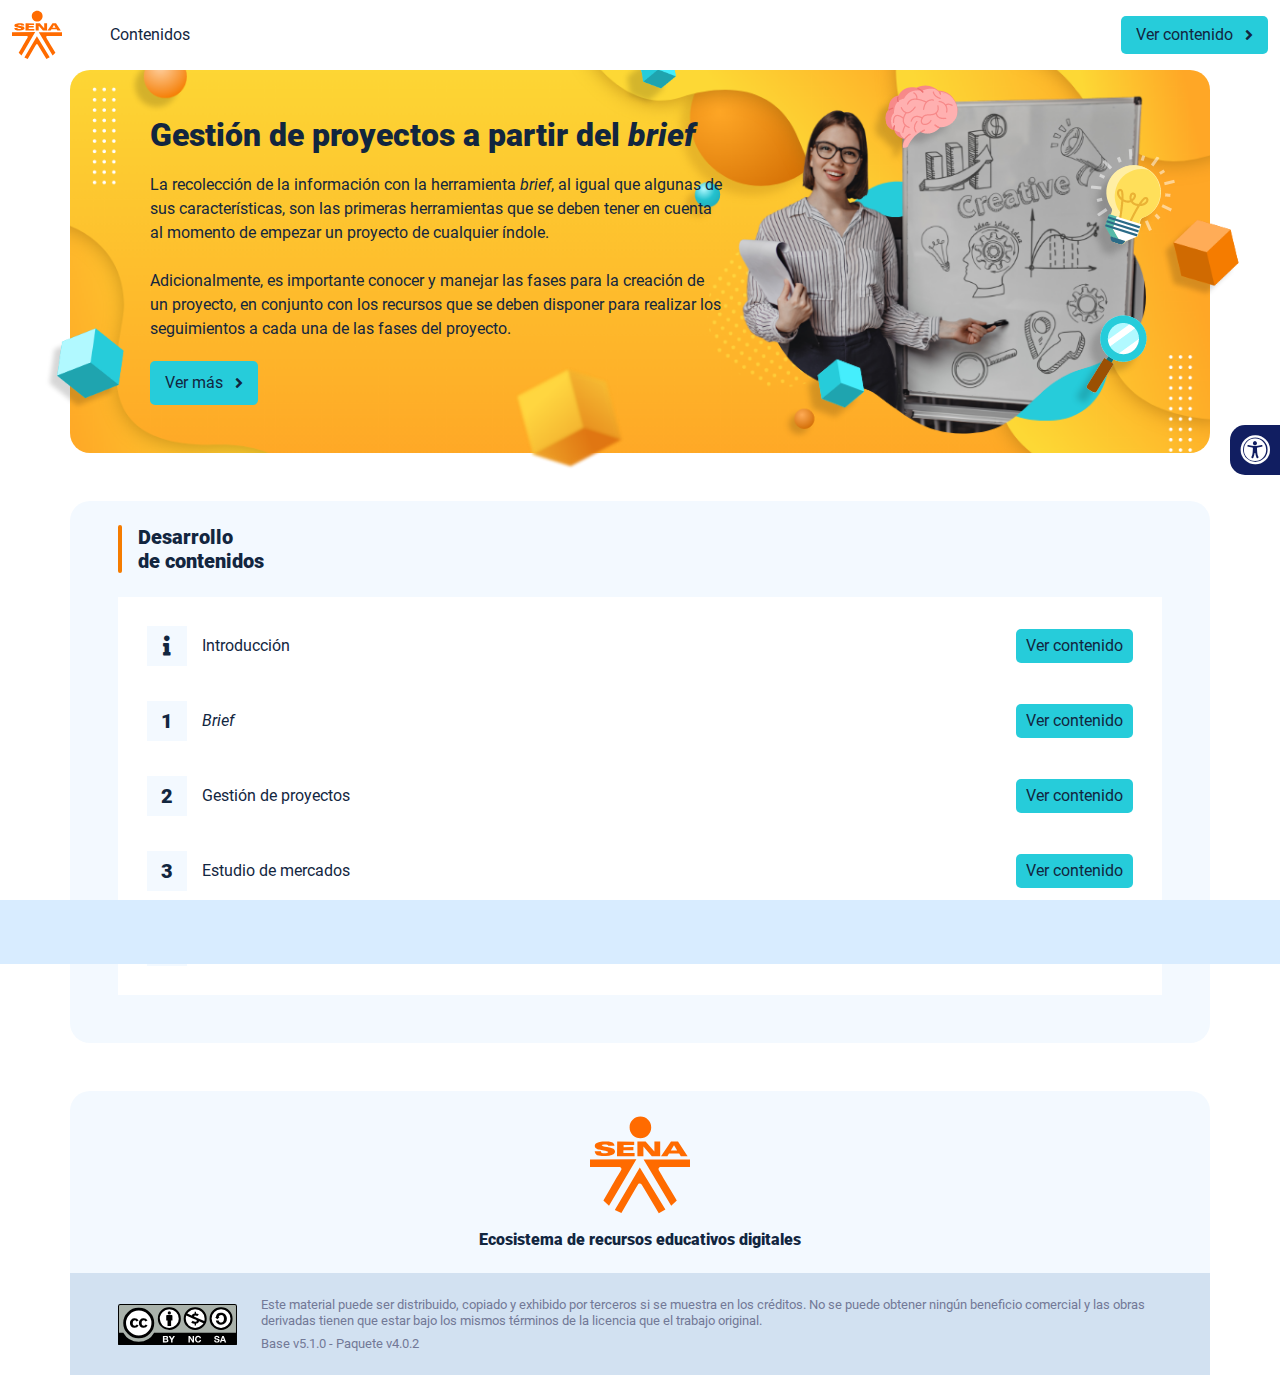
<file: index.html>
<!DOCTYPE html><html lang=""><head><meta charset="utf-8"><meta http-equiv="X-UA-Compatible" content="IE=edge"><meta name="viewport" content="width=device-width,initial-scale=1"><link rel="icon" href="favicon.ico"><title>Gestión de proyectos a partir del brief</title><link href="css/chunk-0b10f9b9.e71cb334.css" rel="prefetch"><link href="css/chunk-0d02006a.be7d6ec3.css" rel="prefetch"><link href="css/chunk-10d7dd5c.e71cb334.css" rel="prefetch"><link href="css/chunk-205221e7.e71cb334.css" rel="prefetch"><link href="css/chunk-2d4cff20.e71cb334.css" rel="prefetch"><link href="css/chunk-4ef72cd9.e71cb334.css" rel="prefetch"><link href="css/chunk-515a8379.feb6330e.css" rel="prefetch"><link href="css/chunk-59974754.1b25f898.css" rel="prefetch"><link href="css/chunk-60a150e8.e71cb334.css" rel="prefetch"><link href="css/chunk-6e1e538a.d2f45819.css" rel="prefetch"><link href="css/chunk-7d598149.e71cb334.css" rel="prefetch"><link href="css/chunk-a71bdd78.e71cb334.css" rel="prefetch"><link href="css/chunk-cda87f0a.5d24a906.css" rel="prefetch"><link href="css/comple.a42177a5.css" rel="prefetch"><link href="css/creditos.6ed448e0.css" rel="prefetch"><link href="css/glosario.84344601.css" rel="prefetch"><link href="css/referencias.8e3ae63d.css" rel="prefetch"><link href="css/tema2.c326fb9f.css" rel="prefetch"><link href="css/tema3.b472bc69.css" rel="prefetch"><link href="js/actividad.32937dd1.js" rel="prefetch"><link href="js/chunk-0206bfa0.32ecd59f.js" rel="prefetch"><link href="js/chunk-0b10f9b9.30d3ab25.js" rel="prefetch"><link href="js/chunk-0d02006a.9375e4c5.js" rel="prefetch"><link href="js/chunk-10d7dd5c.08f93e90.js" rel="prefetch"><link href="js/chunk-13a6037e.1b7c9c9c.js" rel="prefetch"><link href="js/chunk-205221e7.9843454c.js" rel="prefetch"><link href="js/chunk-2c06842c.7d96805f.js" rel="prefetch"><link href="js/chunk-2d0e96ec.8a26c476.js" rel="prefetch"><link href="js/chunk-2d208d90.bb808671.js" rel="prefetch"><link href="js/chunk-2d21d0e2.bdfdfb4c.js" rel="prefetch"><link href="js/chunk-2d22c123.c21a2b86.js" rel="prefetch"><link href="js/chunk-2d4cff20.a56c0053.js" rel="prefetch"><link href="js/chunk-2e80bb9a.a53ee6c6.js" rel="prefetch"><link href="js/chunk-2fdc87ee.33f3cb03.js" rel="prefetch"><link href="js/chunk-4ef72cd9.40ffbd48.js" rel="prefetch"><link href="js/chunk-515a8379.87f2a57b.js" rel="prefetch"><link href="js/chunk-5309f94e.132974f0.js" rel="prefetch"><link href="js/chunk-53ccb27e.331adbb1.js" rel="prefetch"><link href="js/chunk-59974754.e616b603.js" rel="prefetch"><link href="js/chunk-60a150e8.413be70d.js" rel="prefetch"><link href="js/chunk-69444b4c.60cd4bc9.js" rel="prefetch"><link href="js/chunk-6e1e538a.e1ca77d8.js" rel="prefetch"><link href="js/chunk-7d598149.70dd2a4f.js" rel="prefetch"><link href="js/chunk-a71bdd78.af93c0a8.js" rel="prefetch"><link href="js/chunk-c796899c.e30a0e7e.js" rel="prefetch"><link href="js/chunk-cda87f0a.1bcf5197.js" rel="prefetch"><link href="js/chunk-e8a7823a.c60f233d.js" rel="prefetch"><link href="js/comple.dc589f20.js" rel="prefetch"><link href="js/creditos.05ac9fbb.js" rel="prefetch"><link href="js/glosario.bd2762ff.js" rel="prefetch"><link href="js/intro.96c5884b.js" rel="prefetch"><link href="js/referencias.ce45103e.js" rel="prefetch"><link href="js/tema1.7ea7855d.js" rel="prefetch"><link href="js/tema2.2ba4dbb4.js" rel="prefetch"><link href="js/tema3.2fc4e16d.js" rel="prefetch"><link href="css/app.2b0a77da.css" rel="preload" as="style"><link href="css/chunk-vendors.04730ec9.css" rel="preload" as="style"><link href="js/app.88f72795.js" rel="preload" as="script"><link href="js/chunk-vendors.69ef241b.js" rel="preload" as="script"><link href="css/chunk-vendors.04730ec9.css" rel="stylesheet"><link href="css/app.2b0a77da.css" rel="stylesheet"></head><body><noscript><strong>We're sorry but Gestión de proyectos a partir del brief doesn't work properly without JavaScript enabled. Please enable it to continue.</strong></noscript><div id="app"></div><script src="js/chunk-vendors.69ef241b.js"></script><script src="js/app.88f72795.js"></script></body></html>
</file>
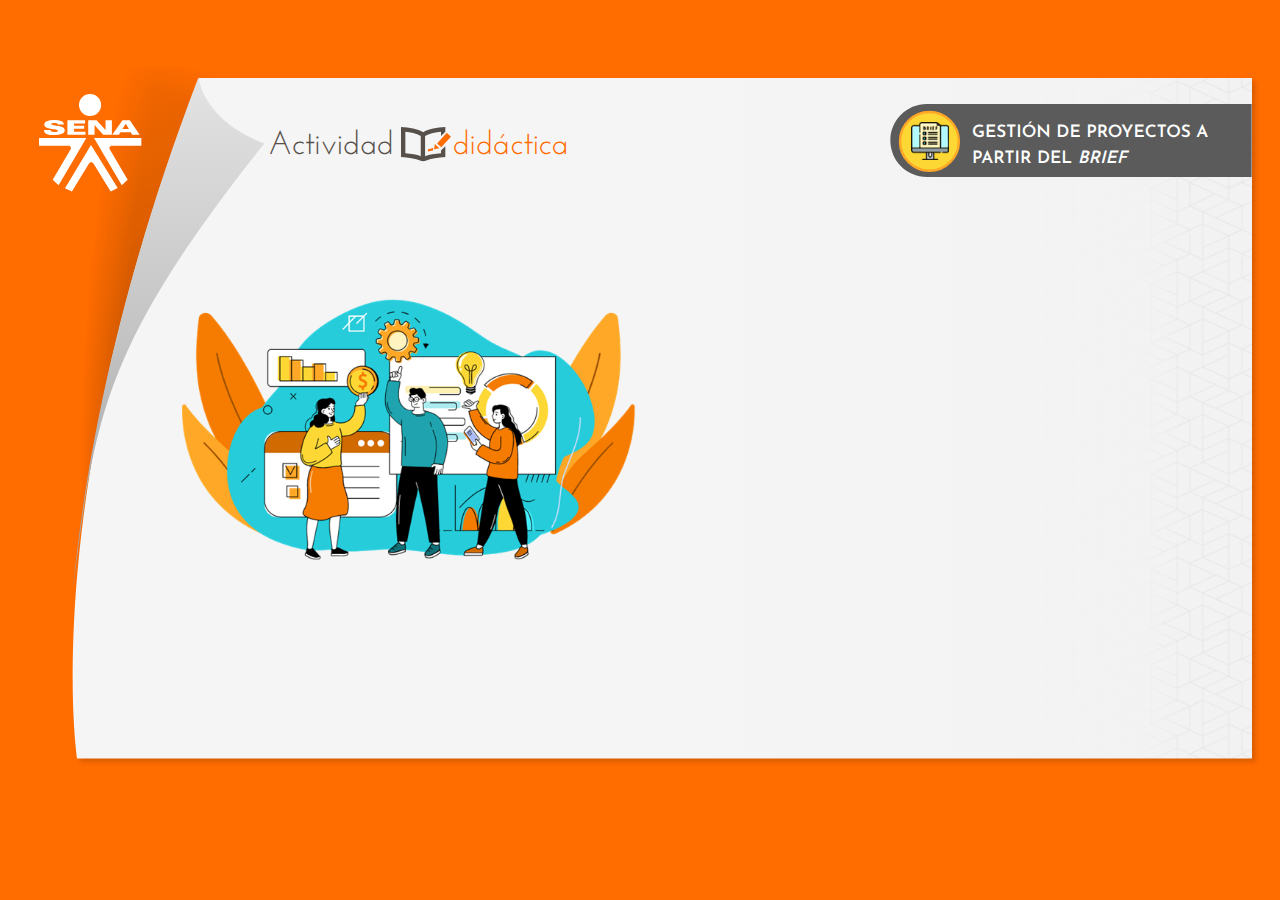
<file: actividades/story.html>
<!doctype html>
<html lang="es">
<head>
  <meta charset="utf-8">
  <!-- Creado con Storyline 360 - http://www.articulate.com  -->
  <!-- version: 3.57.26407.0 -->
  <title>Verdadero y Falso</title>
  <meta http-equiv="x-ua-compatible" content="IE=edge"/>
  <meta name="viewport" content="width=device-width,initial-scale=1,user-scalable=no,shrink-to-fit=no,minimal-ui"/>
  <meta name="apple-mobile-web-app-capable" content="yes"/>
  <style>
    html, body { height: 100%; padding: 0; margin: 0 }
    #app { height: 100%; width: 100%; }
  </style>
  
  <script>window.THREE = { };</script>
</head>
<body style="background: #FF6C00" class="cs-HTML theme-classic">
  <!-- 360 -->
  <script>!function(e){var i=/iPhone/i,o=/iPod/i,n=/iPad/i,t=/(?=.*\bAndroid\b)(?=.*\bMobile\b)/i,d=/Android/i,s=/(?=.*\bAndroid\b)(?=.*\bSD4930UR\b)/i,b=/(?=.*\bAndroid\b)(?=.*\b(?:KFOT|KFTT|KFJWI|KFJWA|KFSOWI|KFTHWI|KFTHWA|KFAPWI|KFAPWA|KFARWI|KFASWI|KFSAWI|KFSAWA)\b)/i,r=/IEMobile/i,h=/(?=.*\bWindows\b)(?=.*\bARM\b)/i,a=/BlackBerry/i,l=/BB10/i,p=/Opera Mini/i,f=/(CriOS|Chrome)(?=.*\bMobile\b)/i,u=/(?=.*\bFirefox\b)(?=.*\bMobile\b)/i,c=new RegExp("(?:Nexus 7|BNTV250|Kindle Fire|Silk|GT-P1000)","i"),w=function(e,i){return e.test(i)},A=function(e){var A=e||navigator.userAgent,v=A.split("[FBAN");if(void 0!==v[1]&&(A=v[0]),this.apple={phone:w(i,A),ipod:w(o,A),tablet:!w(i,A)&&w(n,A),device:w(i,A)||w(o,A)||w(n,A)},this.amazon={phone:w(s,A),tablet:!w(s,A)&&w(b,A),device:w(s,A)||w(b,A)},this.android={phone:w(s,A)||w(t,A),tablet:!w(s,A)&&!w(t,A)&&(w(b,A)||w(d,A)),device:w(s,A)||w(b,A)||w(t,A)||w(d,A)},this.windows={phone:w(r,A),tablet:w(h,A),device:w(r,A)||w(h,A)},this.other={blackberry:w(a,A),blackberry10:w(l,A),opera:w(p,A),firefox:w(u,A),chrome:w(f,A),device:w(a,A)||w(l,A)||w(p,A)||w(u,A)||w(f,A)},this.seven_inch=w(c,A),this.any=this.apple.device||this.android.device||this.windows.device||this.other.device||this.seven_inch,this.phone=this.apple.phone||this.android.phone||this.windows.phone,this.tablet=this.apple.tablet||this.android.tablet||this.windows.tablet,"undefined"==typeof window)return this},v=function(){var e=new A;return e.Class=A,e};"undefined"!=typeof module&&module.exports&&"undefined"==typeof window?module.exports=A:"undefined"!=typeof module&&module.exports&&"undefined"!=typeof window?module.exports=v():"function"==typeof define&&define.amd?define("isMobile",[],e.isMobile=v()):e.isMobile=v()}(this);
    window.isMobile.apple.tablet = window.isMobile.apple.tablet ||
      (navigator.platform === 'MacIntel' && navigator.maxTouchPoints > 1);
    window.isMobile.apple.device = window.isMobile.apple.device || window.isMobile.apple.tablet;
    window.isMobile.tablet = window.isMobile.tablet || window.isMobile.apple.tablet;
    window.isMobile.any = window.isMobile.any || window.isMobile.apple.tablet;
  </script>

  <div id="focus-sink" tabindex="-1"></div>

  <div id="preso"></div>
  <script>
    window.DS = {};
    window.globals = {
      DATA_PATH_BASE: '',
      HAS_FRAME: true,
      HAS_SLIDE: true,

      lmsPresent: false,
      tinCanPresent: false,
      cmi5Present: false,
      aoSupport: false,
      scale: 'show all',
      captureRc: false,
      browserSize: 'optimal',
      bgColor: '#FF6C00',
      features: 'InsertSvgPicture,MultipleQuizTracking',
      themeName: 'classic',
      preloaderColor: '#FFFFFF',
      suppressAnalytics: false,
      productChannel: 'stable',
      publishSource: 'storyline',
      aid: 'aid|5304b41d-7af7-4125-b8d1-83eb222823e2',
      cid: 'ba16bc8f-794d-4713-8df5-79d97f0411b1',
      playerVersion: '3.57.26407.0',
      maxIosVideoElements: 10,

      
      parseParams: function(qs) {
        if (window.globals.parsedParams != null) {
          return window.globals.parsedParams;
        }
        qs = (qs || window.location.search.substr(1)).split('+').join(' ');
        var params = {},
            tokens,
            re = /[?&]?([^=]+)=([^&]*)/g;

        while (tokens = re.exec(qs)) {
          params[decodeURIComponent(tokens[1]).trim()] =
            decodeURIComponent(tokens[2]).trim();
        }
        window.globals.parsedParams = params;
        return params;
      }

    };

    (function() {

      var classTypes = [ 'desktop', 'mobile', 'phone', 'tablet' ];

      var addDeviceClasses = function(prefix, testObj) {
        var curr, i;
        for (i = 0; i < classTypes.length; i++) {
          curr = classTypes[i];
          if (testObj[curr]) {
            document.body.classList.add(prefix + curr);
          }
        }
      };

      var params = window.globals.parseParams(),
          isDevicePreview = params.devicepreview === '1',
          isPhoneOverride = params.deviceType === 'phone' || (isDevicePreview && params.phone == '1'),
          isTabletOverride = (params.deviceType === 'tablet' || isDevicePreview) && !isPhoneOverride,
          isMobileOverride = isPhoneOverride || isTabletOverride;

      var deviceView = {
        desktop: !window.isMobile.any && !isMobileOverride,
        mobile: window.isMobile.any || isMobileOverride,
        phone: isPhoneOverride || (window.isMobile.phone && !isTabletOverride),
        tablet: isTabletOverride || window.isMobile.tablet
      };

      window.globals.deviceView = deviceView;
      window.isMobile.desktop = !window.isMobile.any;
      window.isMobile.mobile = window.isMobile.any;

      addDeviceClasses('view-', deviceView);

    })();
  </script>
  
  <script src='story_content/user.js' type=text/javascript></script>
  <div class="slide-loader"></div>

  <script>
    if (window.globals.deviceView.isMobile) { var doc = document, loader = doc.body.querySelector('.slide-loader'); [ 1, 2, 3 ].forEach(function(n) { var d = doc.createElement('div'); d.style.backgroundColor = window.globals.preloaderColor; d.classList.add('mobile-loader-dot'); d.classList.add('dot' + n); loader.appendChild(d); }); }
  </script>

  <div class="mobile-load-title-overlay" style="display: none">
    <div class="mobile-load-title">Verdadero y Falso</div>
  </div>

  <div class="mobile-chrome-warning"></div>

  <script>
    
    if (window.autoSpider && window.vInterfaceObject) {
      document.querySelector('.mobile-load-title-overlay').style.display = 'none';
    }
  </script>

  

  <link rel="stylesheet" href="html5/data/css/output.min.css" data-noprefix/>
</body>
<script src="html5/lib/scripts/bootstrapper.min.js"></script>
</html>
</file>
<file: css/chunk-0b10f9b9.e71cb334.css>
.horizontal-scroll__wrapper[data-v-22adfd6b]{overflow:hidden}.horizontal-scroll[data-v-22adfd6b]{display:flex;transition:transform .5s ease-in-out;align-items:center;flex-wrap:nowrap}.horizontal-scroll[data-v-22adfd6b]:not(.row){width:100%}.horizontal-scroll--item-fw[data-v-22adfd6b]>div{flex-grow:0;flex-shrink:0;width:100%;margin:0!important}
</file>
<file: css/chunk-0d02006a.be7d6ec3.css>
.barra-avance{display:flex;align-items:center;justify-content:space-between;position:fixed;bottom:0;left:0;width:100%;padding:10px;background-color:#d8ecff;transition:transform .5s ease-in-out;z-index:100000}.barra-avance__barra{margin:0 20px;flex:1;position:relative;max-width:800px}.barra-avance__barra--amarilla,.barra-avance__barra--blanca{height:4px}.barra-avance__barra--amarilla:after,.barra-avance__barra--amarilla:before,.barra-avance__barra--blanca:after,.barra-avance__barra--blanca:before{content:"";display:block;width:10px;height:10px;border-radius:50%;position:absolute;top:50%}.barra-avance__barra--amarilla:before,.barra-avance__barra--blanca:before{left:0;transform:translate(-50%,-50%)}.barra-avance__barra--amarilla:after,.barra-avance__barra--blanca:after{right:0;transform:translate(50%,-50%)}.barra-avance__barra--blanca,.barra-avance__barra--blanca:after,.barra-avance__barra--blanca:before{background-color:#fff}.barra-avance__barra--amarilla{position:absolute;width:100%;top:0;background-color:#26ccda}.barra-avance__barra--amarilla:after,.barra-avance__barra--amarilla:before{background-color:#26ccda}.barra-avance__boton--regresar{background-color:#b0c0d2}.barra-avance__boton--regresar span{color:#111e61!important}.barra-avance__boton--disable{opacity:0;pointer-events:none}.barra-avance--open{transform:translateY(0)}.barra-avance--close{transform:translateY(100%)}
</file>
<file: css/chunk-10d7dd5c.e71cb334.css>
.horizontal-scroll__wrapper[data-v-22adfd6b]{overflow:hidden}.horizontal-scroll[data-v-22adfd6b]{display:flex;transition:transform .5s ease-in-out;align-items:center;flex-wrap:nowrap}.horizontal-scroll[data-v-22adfd6b]:not(.row){width:100%}.horizontal-scroll--item-fw[data-v-22adfd6b]>div{flex-grow:0;flex-shrink:0;width:100%;margin:0!important}
</file>
<file: css/chunk-205221e7.e71cb334.css>
.horizontal-scroll__wrapper[data-v-22adfd6b]{overflow:hidden}.horizontal-scroll[data-v-22adfd6b]{display:flex;transition:transform .5s ease-in-out;align-items:center;flex-wrap:nowrap}.horizontal-scroll[data-v-22adfd6b]:not(.row){width:100%}.horizontal-scroll--item-fw[data-v-22adfd6b]>div{flex-grow:0;flex-shrink:0;width:100%;margin:0!important}
</file>
<file: css/chunk-2d4cff20.e71cb334.css>
.horizontal-scroll__wrapper[data-v-22adfd6b]{overflow:hidden}.horizontal-scroll[data-v-22adfd6b]{display:flex;transition:transform .5s ease-in-out;align-items:center;flex-wrap:nowrap}.horizontal-scroll[data-v-22adfd6b]:not(.row){width:100%}.horizontal-scroll--item-fw[data-v-22adfd6b]>div{flex-grow:0;flex-shrink:0;width:100%;margin:0!important}
</file>
<file: css/chunk-4ef72cd9.e71cb334.css>
.horizontal-scroll__wrapper[data-v-22adfd6b]{overflow:hidden}.horizontal-scroll[data-v-22adfd6b]{display:flex;transition:transform .5s ease-in-out;align-items:center;flex-wrap:nowrap}.horizontal-scroll[data-v-22adfd6b]:not(.row){width:100%}.horizontal-scroll--item-fw[data-v-22adfd6b]>div{flex-grow:0;flex-shrink:0;width:100%;margin:0!important}
</file>
<file: css/chunk-515a8379.feb6330e.css>
.banner-interno{position:relative}.banner-interno__fondo{position:absolute;top:0;bottom:-50px;left:0;right:0;background-color:#fdd835;background-size:cover;background-position:50%}.banner-interno__titulo{display:flex;align-items:center}.banner-interno__titulo__icono{display:block;width:32px;height:32px;border-radius:50%;background-color:#12263f;position:relative}.banner-interno__titulo__icono i{color:#fdd835;position:absolute;left:50%;top:50%;transform:translate(-50%,-50%)}.banner-interno__titulo h1,.banner-interno__titulo h2,.banner-interno__titulo h3,.banner-interno__titulo h4,.banner-interno__titulo h5,.banner-interno__titulo h6{color:#12263f;line-height:1.1em}
</file>
<file: css/chunk-59974754.1b25f898.css>
.aside-menu{position:sticky;top:70px;flex:0 0 0;width:0;min-height:calc(100vh - 70px);max-height:calc(100vh - 70px);background-color:#f3f9ff;transition:flex .5s ease-in-out,width .5s ease-in-out;overflow-x:hidden;z-index:100001}.aside-menu a{color:#111e61}.aside-menu--open{flex:0 0 300px;width:300px}.aside-menu__content{width:300px;display:flex;flex-direction:column;justify-content:space-between;min-height:calc(100vh - 70px);max-height:calc(100vh - 70px);border-right:1px solid #d8ecff}@media (max-height:800px){.aside-menu__content{min-height:800px;max-height:800px;overflow-y:auto}}.aside-menu__header{padding:10px;text-align:center;background-color:#d8ecff}.aside-menu__header h4{margin:0}.aside-menu__menu{overflow-y:auto;flex-grow:1;list-style:none;padding-left:0;margin-bottom:0}.aside-menu__menu__item--active .aside-menu__menu__item__lnk,.aside-menu__menu__item--active .aside-menu__sec-menu__item__lnk{background-color:#d8ecff;font-weight:700}.aside-menu__menu__item--sub-menu:hover,.aside-menu__menu__item:hover,.aside-menu__sec-menu__item:hover{background-color:#d8ecff}.aside-menu__menu__item--sub-menu{padding-left:10px}.aside-menu__menu__item--sub-menu--active .aside-menu__menu__item__lnk,.aside-menu__menu__item--sub-menu--active .aside-menu__sec-menu__item__lnk{background-color:#d8ecff;font-weight:700;position:relative}.aside-menu__menu__item--sub-menu--active .aside-menu__menu__item__lnk:before,.aside-menu__menu__item--sub-menu--active .aside-menu__sec-menu__item__lnk:before{content:"";display:block;position:absolute;left:0;bottom:0;top:0;width:4px;border-radius:2px;background-color:#f57c00}.aside-menu__menu__item__lnk,.aside-menu__sec-menu__item__lnk{display:flex;align-items:center;padding:10px 15px;line-height:1.1em}.aside-menu__menu__item__lnk i,.aside-menu__menu__item__lnk span,.aside-menu__sec-menu__item__lnk i,.aside-menu__sec-menu__item__lnk span{margin-right:10px}.aside-menu__menu__item__lnk i:last-child,.aside-menu__menu__item__lnk span:last-child,.aside-menu__sec-menu__item__lnk i:last-child,.aside-menu__sec-menu__item__lnk span:last-child{margin-right:0}.aside-menu__sec-menu{background-color:#d8ecff;padding:10px 0;flex-shrink:0;margin-bottom:0}.aside-menu__sec-menu__item{padding:10px 15px}.aside-menu__sec-menu__item__lnk{padding:0;border-radius:1em}.aside-menu__sec-menu__item__lnk i{display:block;width:2em;height:2em;padding:.5em 0;text-align:center;background-color:#fff;border-radius:50%}.aside-menu__sec-menu__item__lnk:hover{background-color:#fff}@media (max-width:992px){.aside-menu{position:fixed;top:70px}}@media (max-width:576px){.aside-menu__sec-menu{padding-bottom:110px}}
</file>
<file: css/chunk-60a150e8.e71cb334.css>
.horizontal-scroll__wrapper[data-v-22adfd6b]{overflow:hidden}.horizontal-scroll[data-v-22adfd6b]{display:flex;transition:transform .5s ease-in-out;align-items:center;flex-wrap:nowrap}.horizontal-scroll[data-v-22adfd6b]:not(.row){width:100%}.horizontal-scroll--item-fw[data-v-22adfd6b]>div{flex-grow:0;flex-shrink:0;width:100%;margin:0!important}
</file>
<file: css/chunk-6e1e538a.d2f45819.css>
.accesibilidad[data-v-4f6b7c58]{position:fixed;right:0;top:50vh;height:50px;background-color:#111e61;border-top-left-radius:15px;border-bottom-left-radius:15px;transform:translateY(-50%) translateX(100%) translateX(-50px);overflow:hidden;transition:transform .3s ease-in-out,height .3s ease-in-out}.accesibilidad[data-v-4f6b7c58]:hover{transform:translateY(-50%) translateX(0);height:12.75rem}.accesibilidad [data-v-4f6b7c58]{color:#fff}.accesibilidad__menu__content .accesibilidad__menu__item[data-v-4f6b7c58]{cursor:pointer}.accesibilidad__menu__content .accesibilidad__menu__item[data-v-4f6b7c58]:hover{background-color:#273685}.accesibilidad__menu__content .accesibilidad__menu__item[data-v-4f6b7c58]:last-child{border:none}.accesibilidad__menu__item[data-v-4f6b7c58]{display:flex;align-items:center;padding:10px;border-bottom:1px solid #273685;line-height:1em;-webkit-user-select:none;-moz-user-select:none;-ms-user-select:none;user-select:none}.accesibilidad__menu i[data-v-4f6b7c58]{font-size:30px;font-style:normal;margin-right:10px;line-height:1em}.accesibilidad__menu img[data-v-4f6b7c58]{width:30px;margin-right:10px}
</file>
<file: css/chunk-7d598149.e71cb334.css>
.horizontal-scroll__wrapper[data-v-22adfd6b]{overflow:hidden}.horizontal-scroll[data-v-22adfd6b]{display:flex;transition:transform .5s ease-in-out;align-items:center;flex-wrap:nowrap}.horizontal-scroll[data-v-22adfd6b]:not(.row){width:100%}.horizontal-scroll--item-fw[data-v-22adfd6b]>div{flex-grow:0;flex-shrink:0;width:100%;margin:0!important}
</file>
<file: css/chunk-a71bdd78.e71cb334.css>
.horizontal-scroll__wrapper[data-v-22adfd6b]{overflow:hidden}.horizontal-scroll[data-v-22adfd6b]{display:flex;transition:transform .5s ease-in-out;align-items:center;flex-wrap:nowrap}.horizontal-scroll[data-v-22adfd6b]:not(.row){width:100%}.horizontal-scroll--item-fw[data-v-22adfd6b]>div{flex-grow:0;flex-shrink:0;width:100%;margin:0!important}
</file>
<file: css/chunk-cda87f0a.5d24a906.css>
.header[data-v-a108b06a]{position:sticky;top:0;padding-top:10px;padding-bottom:10px;background-color:#fff;z-index:10010;line-height:1.1em}.header__logo[data-v-a108b06a]{width:50px}@media (max-width:576px){.header__componente-formativo[data-v-a108b06a]{font-size:.8em}}.header__menu[data-v-a108b06a]{cursor:pointer}.header__menu span[data-v-a108b06a]{font-size:.7em;display:block;line-height:1em;text-align:center;color:#111e61}.header__menu__btn[data-v-a108b06a]{width:30px;height:30px;position:relative;margin-bottom:4px}.header__menu__btn .line-1[data-v-a108b06a],.header__menu__btn .line-2[data-v-a108b06a],.header__menu__btn .line-3[data-v-a108b06a]{height:4px;width:30px;background-color:#111e61;transform-origin:center center;position:absolute;left:0;border-radius:2px}.header__menu__btn .line-1[data-v-a108b06a]{top:4px;-webkit-animation:line-1-inactive-data-v-a108b06a .5s ease-in-out forwards;animation:line-1-inactive-data-v-a108b06a .5s ease-in-out forwards}.header__menu__btn .line-2[data-v-a108b06a]{top:13px;-webkit-animation:line-2-inactive-data-v-a108b06a .5s ease-in-out forwards;animation:line-2-inactive-data-v-a108b06a .5s ease-in-out forwards}.header__menu__btn .line-3[data-v-a108b06a]{top:22px;-webkit-animation:line-3-inactive-data-v-a108b06a .5s ease-in-out forwards;animation:line-3-inactive-data-v-a108b06a .5s ease-in-out forwards}.header__menu__btn[data-v-a108b06a]:hover{cursor:pointer}.header__menu__btn--open .line-1[data-v-a108b06a]{-webkit-animation:line-1-active-data-v-a108b06a .5s ease-in-out forwards;animation:line-1-active-data-v-a108b06a .5s ease-in-out forwards}.header__menu__btn--open .line-2[data-v-a108b06a]{-webkit-animation:line-2-active-data-v-a108b06a .5s ease-in-out forwards;animation:line-2-active-data-v-a108b06a .5s ease-in-out forwards}.header__menu__btn--open .line-3[data-v-a108b06a]{-webkit-animation:line-3-active-data-v-a108b06a .5s ease-in-out forwards;animation:line-3-active-data-v-a108b06a .5s ease-in-out forwards}@-webkit-keyframes line-1-active-data-v-a108b06a{0%{transform:translate(0) rotate(0)}50%{transform:translateY(9px) rotate(0)}to{transform:translateY(9px) rotate(45deg)}}@keyframes line-1-active-data-v-a108b06a{0%{transform:translate(0) rotate(0)}50%{transform:translateY(9px) rotate(0)}to{transform:translateY(9px) rotate(45deg)}}@-webkit-keyframes line-2-active-data-v-a108b06a{0%{transform:scale(1)}to{transform:scale(0)}}@keyframes line-2-active-data-v-a108b06a{0%{transform:scale(1)}to{transform:scale(0)}}@-webkit-keyframes line-3-active-data-v-a108b06a{0%{transform:translate(0) rotate(0)}50%{transform:translateY(-9px) rotate(0)}to{transform:translateY(-9px) rotate(-45deg)}}@keyframes line-3-active-data-v-a108b06a{0%{transform:translate(0) rotate(0)}50%{transform:translateY(-9px) rotate(0)}to{transform:translateY(-9px) rotate(-45deg)}}@-webkit-keyframes line-1-inactive-data-v-a108b06a{0%{transform:translateY(9px) rotate(45deg)}50%{transform:translateY(9px) rotate(0)}to{transform:translate(0) rotate(0)}}@keyframes line-1-inactive-data-v-a108b06a{0%{transform:translateY(9px) rotate(45deg)}50%{transform:translateY(9px) rotate(0)}to{transform:translate(0) rotate(0)}}@-webkit-keyframes line-2-inactive-data-v-a108b06a{0%{transform:scale(0)}to{transform:scale(1)}}@keyframes line-2-inactive-data-v-a108b06a{0%{transform:scale(0)}to{transform:scale(1)}}@-webkit-keyframes line-3-inactive-data-v-a108b06a{0%{transform:translateY(-9px) rotate(-45deg)}50%{transform:translateY(-9px) rotate(0)}to{transform:translate(0) rotate(0)}}@keyframes line-3-inactive-data-v-a108b06a{0%{transform:translateY(-9px) rotate(-45deg)}50%{transform:translateY(-9px) rotate(0)}to{transform:translate(0) rotate(0)}}
</file>
<file: css/comple.a42177a5.css>
.banner-interno{position:relative}.banner-interno__fondo{position:absolute;top:0;bottom:-50px;left:0;right:0;background-color:#fdd835;background-size:cover;background-position:50%}.banner-interno__titulo{display:flex;align-items:center}.banner-interno__titulo__icono{display:block;width:32px;height:32px;border-radius:50%;background-color:#12263f;position:relative}.banner-interno__titulo__icono i{color:#fdd835;position:absolute;left:50%;top:50%;transform:translate(-50%,-50%)}.banner-interno__titulo h1,.banner-interno__titulo h2,.banner-interno__titulo h3,.banner-interno__titulo h4,.banner-interno__titulo h5,.banner-interno__titulo h6{color:#12263f;line-height:1.1em}.complementario__enlaces{display:flex;justify-content:center;flex-wrap:wrap}.complementario__enlaces a{margin:0 5px}.complementario__btn{font-size:1.5em;line-height:1em}table{width:calc(100% - 1px);min-width:800px}table thead{background-color:#d8ecff}table thead th{border-color:#d8ecff}table td,table th{padding:25px 20px;text-align:center}table td:first-child,table th:first-child{text-align:left}
</file>
<file: css/creditos.6ed448e0.css>
.banner-interno{position:relative}.banner-interno__fondo{position:absolute;top:0;bottom:-50px;left:0;right:0;background-color:#fdd835;background-size:cover;background-position:50%}.banner-interno__titulo{display:flex;align-items:center}.banner-interno__titulo__icono{display:block;width:32px;height:32px;border-radius:50%;background-color:#12263f;position:relative}.banner-interno__titulo__icono i{color:#fdd835;position:absolute;left:50%;top:50%;transform:translate(-50%,-50%)}.banner-interno__titulo h1,.banner-interno__titulo h2,.banner-interno__titulo h3,.banner-interno__titulo h4,.banner-interno__titulo h5,.banner-interno__titulo h6{color:#12263f;line-height:1.1em}.footer{background-color:#d2e1f1;border-bottom-right-radius:0!important;border-bottom-left-radius:0!important}.footer__all-round{border-bottom-right-radius:20px!important;border-bottom-left-radius:20px!important}.footer p{color:#727997;line-height:1.2em}.creditos-vista .tarjeta.credito{background-color:#d2e1f1}.creditos{color:#727997;overflow-x:auto}.creditos__item{min-width:490px}.creditos p{line-height:1.3em;margin-bottom:0;color:#727997}.creditos__titulo{font-weight:700;background-color:#d2e1f1;padding:5px 10px;border-top-radius:5px;border-top-left-radius:5px;border-top-right-radius:5px}.creditos table td,.creditos table th{border-color:#d2e1f1}
</file>
<file: css/glosario.84344601.css>
.banner-interno{position:relative}.banner-interno__fondo{position:absolute;top:0;bottom:-50px;left:0;right:0;background-color:#fdd835;background-size:cover;background-position:50%}.banner-interno__titulo{display:flex;align-items:center}.banner-interno__titulo__icono{display:block;width:32px;height:32px;border-radius:50%;background-color:#12263f;position:relative}.banner-interno__titulo__icono i{color:#fdd835;position:absolute;left:50%;top:50%;transform:translate(-50%,-50%)}.banner-interno__titulo h1,.banner-interno__titulo h2,.banner-interno__titulo h3,.banner-interno__titulo h4,.banner-interno__titulo h5,.banner-interno__titulo h6{color:#12263f;line-height:1.1em}.glosario__letra-item{display:flex}.glosario__letra-item__texto{padding-top:5px}.glosario__letra-item__letra__icono{width:32px;height:32px;position:relative;line-height:1em;border-radius:50%;background-color:#d2e1f1}.glosario__letra-item__letra__icono span{position:absolute;left:50%;top:50%;transform:translate(-50%,-50%);font-size:1.1em;font-weight:900}
</file>
<file: css/referencias.8e3ae63d.css>
.banner-interno{position:relative}.banner-interno__fondo{position:absolute;top:0;bottom:-50px;left:0;right:0;background-color:#fdd835;background-size:cover;background-position:50%}.banner-interno__titulo{display:flex;align-items:center}.banner-interno__titulo__icono{display:block;width:32px;height:32px;border-radius:50%;background-color:#12263f;position:relative}.banner-interno__titulo__icono i{color:#fdd835;position:absolute;left:50%;top:50%;transform:translate(-50%,-50%)}.banner-interno__titulo h1,.banner-interno__titulo h2,.banner-interno__titulo h3,.banner-interno__titulo h4,.banner-interno__titulo h5,.banner-interno__titulo h6{color:#12263f;line-height:1.1em}.referencias__item:last-child hr{display:none}.referencias__item a{color:#2196f3;text-decoration:underline;overflow-wrap:break-word}
</file>
<file: css/tema2.c326fb9f.css>
.btns_item--0 .li2e[data-v-8984be50],.btns_item--1 .li1c[data-v-8984be50],.btns_item--1 .li2e[data-v-8984be50],.btns_item--2 .li1b[data-v-8984be50],.btns_item--2 .li1c[data-v-8984be50],.btns_item--3 .li1c[data-v-8984be50],.btns_item--3 .li2e[data-v-8984be50]{display:none}.btns[data-v-8984be50]{position:relative;height:600px}.btns__item[data-v-8984be50]{position:absolute;background-size:contain;background-repeat:no-repeat;background-position:50%;cursor:pointer;transition:background-image .2s ease-in-out}.btns__text[data-v-8984be50]{position:absolute;top:110%;left:50%;background-color:#b1f9ff;width:500px;z-index:100;line-height:1.2em;border-radius:20px;transform:translate(-50%)}.btns__text p[data-v-8984be50]{line-height:1.2em}@media (max-width:992px){.btns__item[data-v-8984be50]{width:13%!important;padding:13%}.btns_item--0[data-v-8984be50]{top:.5%!important;left:2.1%!important}.btns_item--1[data-v-8984be50]{top:.5%!important;left:25.3%!important}.btns_item--2[data-v-8984be50]{top:.5%!important;left:48.3%!important}.btns_item--3[data-v-8984be50]{top:.5%!important;left:71.5%!important}.btns__text[data-v-8984be50]{width:320px}.btns_item--0 .btns__text[data-v-8984be50]{left:180%!important}.btns_item--1 .btns__text[data-v-8984be50]{left:90%}.btns_item--2 .btns__text[data-v-8984be50]{left:10%}.btns_item--3 .btns__text[data-v-8984be50]{left:-80%}}
</file>
<file: css/tema3.b472bc69.css>
.botones[data-v-598ef1f2]{position:relative}.botones__btn[data-v-598ef1f2]{background-size:contain;background-repeat:no-repeat;position:absolute;cursor:pointer;transition:background-image .2s ease-in-out}.tarjeta-botones[data-v-598ef1f2]{z-index:3;border:2px solid #26ccda;display:block;position:relative}.tarjeta-botones[data-v-598ef1f2]:before{content:"";display:block;top:50%;left:-2%;width:12%;height:2px;position:absolute;background:#26ccda;transform:translate(-85%);z-index:-1}@media (max-width:992px){.tarjeta-botones[data-v-598ef1f2]:before{display:none}}
</file>
<file: css/app.2b0a77da.css>
.fondo-contenido{position:absolute;padding:0;z-index:2;height:100%;width:100%}.banner-principal__info{padding-left:80px!important;z-index:3}.banner-principal h1,.banner-principal h2,.banner-principal h3,.banner-principal h4,.banner-principal h5,.banner-principal h6,.banner-principal p{color:#12263f}.banner-principal .tarjeta{background-color:#fdd835;background-size:cover;background-position:50%}.banner-principal__info{display:flex;flex-direction:column;justify-content:center}.banner-principal__programa{display:flex;align-items:center;margin-bottom:20px}.banner-principal__componente{margin-bottom:20px}.banner-principal__componente h1{line-height:1.1em}@media (max-width:576px){.banner-principal__componente h1{font-size:2em}}.banner-principal__descripcion{margin-bottom:20px}.banner-principal__row{justify-content:space-around}.banner-principal__row .banner-principal__img{padding-right:1.5rem!important}@media (min-width:576px){.banner-principal__row .banner-principal__img{padding-right:4rem!important}}.imagen_flotante_1{-webkit-animation:float1 3s ease-in-out infinite alternate;animation:float1 3s ease-in-out infinite alternate;position:absolute;width:60px;top:-4%;left:5%;z-index:99}.imagen_flotante_2{-webkit-animation:float1 3.5s ease-in-out infinite alternate;animation:float1 3.5s ease-in-out infinite alternate;position:absolute;width:82px;bottom:40px;left:-2.5%}.imagen_flotante_3{-webkit-animation:float1 3.8s ease-in-out infinite alternate;animation:float1 3.8s ease-in-out infinite alternate;position:absolute;width:155px;bottom:-10%;left:37%}.imagen_flotante_4{-webkit-animation:float1 4s ease-in-out infinite alternate;animation:float1 4s ease-in-out infinite alternate;position:absolute;width:90px;top:37%;right:-3%;z-index:999}.imagen_flotante_5{-webkit-animation:float1 3.9s ease-in-out infinite alternate;animation:float1 3.9s ease-in-out infinite alternate;position:absolute;width:60px;top:-5%;left:48%;z-index:999}.imagen_escalable_6{top:4%;right:22%}.imagen_escalable_6,.imagen_escalable_7{-webkit-animation:scale 5s ease-in-out infinite alternate;animation:scale 5s ease-in-out infinite alternate;position:absolute}.imagen_escalable_7{top:18%;right:2%}.imagen_escalable_8{-webkit-animation:scale 5s ease-in-out infinite alternate;animation:scale 5s ease-in-out infinite alternate;position:absolute;bottom:8%;right:5%}@-webkit-keyframes float1{0%{transform:translateY(20px)}to{transform:translateY(0)}}@keyframes float1{0%{transform:translateY(20px)}to{transform:translateY(0)}}@-webkit-keyframes scale{0%{transform:scale(1)}to{transform:scale(.8)}}@keyframes scale{0%{transform:scale(1)}to{transform:scale(.8)}}@media (min-width:1400px){.imagen_escalable_6{top:0;right:27%}.imagen_escalable_7{top:26%;right:6%}.imagen_escalable_8{bottom:6%;right:10%}}@media (max-width:992px){.fondo-contenido{display:none}.fondo-contenido2{background-repeat:no-repeat;background-size:cover}.banner-principal__info{padding-left:15px!important}.imagen_escalable_6,.imagen_escalable_7,.imagen_escalable_8,.imagen_flotante_1,.imagen_flotante_2,.imagen_flotante_3,.imagen_flotante_4,.imagen_flotante_5{display:none}}.footer{background-color:#d2e1f1;border-bottom-right-radius:0!important;border-bottom-left-radius:0!important}.footer__all-round{border-bottom-right-radius:20px!important;border-bottom-left-radius:20px!important}.footer p{color:#727997;line-height:1.2em}.inicio .footer{border-radius:0!important}.resultados-aprendizaje__item{margin-bottom:20px}.resultados-aprendizaje__item:last-child{margin-bottom:0}.desarrollo-contenidos__item{display:flex;align-items:center;justify-content:space-between;margin-bottom:25px;padding:5px;border-radius:5px}.desarrollo-contenidos__item__texto{display:flex;align-items:center;color:#12263f}.desarrollo-contenidos__item__icono{display:block;background-color:#f3f9ff;font-size:20px;font-weight:900;text-align:center;padding:10px;line-height:1em;width:40px;margin-right:15px}.desarrollo-contenidos__item:last-child{margin-bottom:0}.desarrollo-contenidos__item:hover{background-color:#f3f9ff;font-weight:900;color:#111e61}.creditos-inicio{border-bottom-left-radius:0!important;border-bottom-right-radius:0!important}.creditos-inicio__container hr{margin:15px 0}.creditos-inicio__titulo{display:flex;align-items:center}.creditos-inicio__imagenes{display:flex;flex-wrap:wrap}.creditos-inicio__imagenes img{width:auto;max-height:60px;margin-right:15px;margin-top:5px;margin-bottom:5px}*,:after,:before{box-sizing:inherit}html{height:100%;line-height:1.15;box-sizing:border-box;-webkit-font-smoothing:antialiased;-moz-osx-font-smoothing:grayscale;-webkit-text-size-adjust:100%;-ms-text-size-adjust:100%;text-rendering:optimizeLegibility}a,abbr,acronym,address,applet,article,aside,audio,b,big,blockquote,body,canvas,caption,center,cite,code,dd,del,details,dfn,div,dl,dt,em,embed,fieldset,figcaption,figure,footer,form,h1,h2,h3,h4,h5,h6,header,hgroup,html,i,iframe,img,ins,kbd,label,legend,li,mark,menu,nav,object,ol,output,p,pre,q,ruby,s,samp,section,small,span,strike,strong,sub,summary,sup,table,tbody,td,tfoot,th,thead,time,tr,tt,u,ul,var,video{margin:0;padding:0;border:0;outline:0;background:transparent;vertical-align:baseline}article,aside,details,figcaption,figure,footer,header,main,menu,nav,section,summary{display:block}[hidden],template{display:none}hr{box-sizing:content-box;height:0;border-bottom:1px solid #e8e8e8;border-left:0;border-right:0;border-top:0;margin:1.5em 0;overflow:visible}[hidden]{display:none}a{font-family:Roboto,sans-serif;font-size:1em;font-weight:400;text-decoration:none;color:#12263f;background-color:transparent;transition:all .15s ease-in-out;-webkit-text-decoration-skip:objects}a:active,a:hover{outline-width:0}a:active,a:focus,a:hover{color:#a66200}[type=button],[type=reset],[type=submit],button{-webkit-appearance:none;-moz-appearance:none;appearance:none;cursor:pointer;display:inline-block;vertical-align:middle;border:0;border-radius:5px;color:#12263f;background-color:#26ccda;font-family:Roboto,sans-serif;font-weight:400;font-size:1em;-webkit-font-smoothing:antialiased;line-height:1em;white-space:nowrap;text-decoration:none;text-transform:none;padding:.75em 1.5em;margin:0;-webkit-user-select:none;-moz-user-select:none;-ms-user-select:none;user-select:none;overflow:visible;transition:background-color .15s ease-in-out}[type=button]:focus,[type=button]:hover,[type=reset]:focus,[type=reset]:hover,[type=submit]:focus,[type=submit]:hover,button:focus,button:hover{background-color:#26ccda;color:#12263f}[type=button]:disabled,[type=reset]:disabled,[type=submit]:disabled,button:disabled{cursor:not-allowed;opacity:.5}[type=button]:disabled:hover,[type=reset]:disabled:hover,[type=submit]:disabled:hover,button:disabled:hover{background-color:#26ccda}input,select,textarea{margin:0;display:block;font-family:Roboto,sans-serif;font-size:16px}input{overflow:visible}[type=color],[type=date],[type=datetime-local],[type=datetime],[type=email],[type=month],[type=number],[type=password],[type=search],[type=tel],[type=text],[type=time],[type=url],[type=week],input:not([type]),select,select[multiple],textarea{background-color:#fff;border:1px solid #e8e8e8;border-radius:5px;box-shadow:inset 0 1px 3px rgba(0,0,0,.06);box-sizing:inherit;margin-bottom:.75em;padding:.5em;transition:border-color .15s ease-in-out;width:100%}[type=color]:hover,[type=date]:hover,[type=datetime-local]:hover,[type=datetime]:hover,[type=email]:hover,[type=month]:hover,[type=number]:hover,[type=password]:hover,[type=search]:hover,[type=tel]:hover,[type=text]:hover,[type=time]:hover,[type=url]:hover,[type=week]:hover,input:not([type]):hover,select:hover,select[multiple]:hover,textarea:hover{border-color:shade(#e8e8e8,20%)}[type=color]:focus,[type=date]:focus,[type=datetime-local]:focus,[type=datetime]:focus,[type=email]:focus,[type=month]:focus,[type=number]:focus,[type=password]:focus,[type=search]:focus,[type=tel]:focus,[type=text]:focus,[type=time]:focus,[type=url]:focus,[type=week]:focus,input:not([type]):focus,select:focus,select[multiple]:focus,textarea:focus{border-color:#f57c00;box-shadow:inset 0 1px 3px rgba(0,0,0,.06),0 0 5px rgba(255,157,13,.7);outline:none}[type=color]:disabled,[type=date]:disabled,[type=datetime-local]:disabled,[type=datetime]:disabled,[type=email]:disabled,[type=month]:disabled,[type=number]:disabled,[type=password]:disabled,[type=search]:disabled,[type=tel]:disabled,[type=text]:disabled,[type=time]:disabled,[type=url]:disabled,[type=week]:disabled,input:not([type]):disabled,select:disabled,select[multiple]:disabled,textarea:disabled{background-color:shade(#fff,5%);cursor:not-allowed}[type=color]:disabled:hover,[type=date]:disabled:hover,[type=datetime-local]:disabled:hover,[type=datetime]:disabled:hover,[type=email]:disabled:hover,[type=month]:disabled:hover,[type=number]:disabled:hover,[type=password]:disabled:hover,[type=search]:disabled:hover,[type=tel]:disabled:hover,[type=text]:disabled:hover,[type=time]:disabled:hover,[type=url]:disabled:hover,[type=week]:disabled:hover,input:not([type]):disabled:hover,select:disabled:hover,select[multiple]:disabled:hover,textarea:disabled:hover{border:1px solid #e8e8e8}select{text-transform:none;max-width:100%;border-radius:5px}::-webkit-file-upload-button{background-color:#26ccda;border:none;cursor:pointer;color:#12263f;border-radius:5px;padding:.75em 1.5em}::-webkit-file-upload-button:hover{background-color:#26ccda}optgroup{font-weight:700}fieldset{border:1px solid #e8e8e8;background-color:transparent;padding:1.5em;-webkit-margin-start:0;-webkit-margin-end:0;-webkit-padding-before:1.5em;-webkit-padding-start:1.5em;-webkit-padding-end:1.5em;-webkit-padding-after:1.5em}legend{box-sizing:border-box;color:inherit;display:table;max-width:100%;padding:0;white-space:normal;font-weight:600;-webkit-padding-start:0;-webkit-padding-end:0}label,legend{margin-bottom:.375em}label{display:block;font-size:1em;font-family:Roboto,sans-serif;font-weight:900}textarea{overflow:auto;resize:vertical}[type=checkbox],[type=radio]{box-sizing:border-box;padding:0;display:inline;margin-right:.375em}[type=number]::-webkit-inner-spin-button,[type=number]::-webkit-outer-spin-button{height:auto}[type=search]{-webkit-appearance:textfield;outline-offset:-2px}[type=search]::-webkit-search-cancel-button,[type=search]::-webkit-search-decoration{-webkit-appearance:none;-moz-appearance:none}::-moz-placeholder{color:#999}:-ms-input-placeholder{color:#999}::placeholder{color:#999}::-webkit-file-upload-button{-webkit-appearance:button;-moz-appearance:button;font:inherit}[type=file]{margin-bottom:.75em;width:100%}[type=button],[type=reset],[type=submit],button{-webkit-appearance:button}[type=button]::-moz-focus-inner,[type=reset]::-moz-focus-inner,[type=submit]::-moz-focus-inner,button::-moz-focus-inner{border-style:none;padding:0}[type=button]:-moz-focusring,[type=reset]:-moz-focusring,[type=submit]:-moz-focusring,button:-moz-focusring{outline:1px dotted ButtonText}progress{vertical-align:baseline}ol,ul{list-style:none;margin-bottom:1em}dt{font-weight:700}figure,img,picture,svg{margin:0;width:100%;max-width:100%}figcaption{display:block;background-color:#e8e8e8;padding:.75em 1.5em;font-size:.8em;font-weight:700}img,svg{display:block;border-style:none}svg:not(:root){overflow:hidden}audio,canvas,progress,video{display:inline-block}audio:not([controls]){display:none;height:0}template{display:none}table{border-collapse:collapse;border-spacing:0;table-layout:fixed;width:100%}td,th,tr{vertical-align:middle}td,th{border:1px solid #e8e8e8;padding:.75em}th{font-size:.875em;line-height:1.2}td{line-height:1.5}body{font-size:16px;font-weight:400;line-height:1.5}body,h1,h2,h3,h4,h5,h6{color:#12263f;font-family:Roboto,sans-serif}h1,h2,h3,h4,h5,h6{font-weight:900;line-height:1.2;margin:0 0 .75em}h1{font-size:2em}h2{font-size:1.5em}h3{font-size:1.25em}h4{font-size:1.125em}h5{font-size:1em}h6{font-size:.875em}p{font-family:Roboto,sans-serif;font-size:1em;font-weight:400;line-height:1.5;color:#12263f;margin-bottom:1em}b,strong{font-weight:700}dfn,em,i{font-style:italic}br{line-height:2em}u{text-decoration:underline}code,kbd,pre,samp{color:#727997;font-family:Lucida Console,Courier New,monospace;font-size:1em}sub,sup{font-size:75%;line-height:0;position:relative;vertical-align:baseline}sub{bottom:-.25em}sup{top:-.5em}small{font-size:80%}mark{background-color:#ffeb3b;color:#000}abbr[title]{border-bottom:none;text-decoration:underline;-webkit-text-decoration:underline dotted;text-decoration:underline dotted}blockquote,q{quotes:none}::selection{background:#2196f3!important;color:#fff!important;text-shadow:none}::-moz-selection{background:#2196f3!important;color:#fff!important;text-shadow:none}img::selection{background:transparent}img::-moz-selection{background:transparent}body{-webkit-tap-highlight-color:#2196F3!important}details,menu{display:block}summary{display:list-item}@media print{*,:after,:before,:first-letter,:first-line{background:transparent!important;color:#000!important;box-shadow:none!important;text-shadow:none!important}a,a:visited{text-decoration:underline}a[href]:after{content:" (" attr(href) ")"}a abbr[title]:after{content:" (" attr(title) ")"}a[href^="#"]:after,a[href^="javascript:"]:after{content:""}blockquote,pre{border:1px solid #999;page-break-inside:avoid}thead{display:table-header-group}img,tr{page-break-inside:avoid}img{max-width:100%!important}h2,h3,p{orphans:3;widows:3}h2,h3{page-break-after:avoid}}.acordion{position:relative}.acordion__header{display:flex;align-items:center;margin-bottom:25px;cursor:pointer;justify-content:space-between}.acordion__accion__btn--a,.acordion__accion__btn--b{width:40px;height:40px;border-radius:50%;position:relative}.acordion__accion__btn--a i,.acordion__accion__btn--b i{position:absolute;top:50%;left:50%;transform:translate(-50%,-50%)}.acordion__accion__btn--a{background-color:#fff;box-shadow:0 3px 5px 0 rgba(17,30,97,.3)}.acordion__accion__btn--b{border:1px solid #111e61}.acordion__contenido{overflow:hidden;transition:height .5s ease-in-out}.acordion .indicador__container{transform:translateY(15px)}.bloque-texto-a{position:relative}.bloque-texto-a:before{content:"";display:block;position:absolute;top:0;bottom:0;left:50%;right:0}.bloque-texto-a>div{position:relative}.bloque-texto-a__texto{background-color:#fff}.bloque-texto-a p{margin:0}.bloque-texto-a.color-primario{background-color:#fff}.bloque-texto-a.color-primario:before{background-color:#ffa726}.bloque-texto-a.color-secundario{background-color:#feec9a}.bloque-texto-a.color-secundario:before{background-color:#fdd835}.bloque-texto-a.color-acento-contenido{background-color:#ffbb76}.bloque-texto-a.color-acento-contenido:before{background-color:#f57c00}.bloque-texto-a.color-acento-botones{background-color:#a9ebf0}.bloque-texto-a.color-acento-botones:before{background-color:#26ccda}.bloque-texto-b{position:relative}.bloque-texto-b:before{content:"";display:block;position:absolute;top:40%;bottom:0;left:35%;right:0}.bloque-texto-b__texto{position:relative}.bloque-texto-b__texto *{display:inline}.bloque-texto-b i{font-size:2.5em;color:#f57c00}.bloque-texto-b i:first-of-type{margin-right:15px}.bloque-texto-b i:last-of-type{margin-left:15px;vertical-align:text-top}.bloque-texto-b.color-primario:before{background-color:#ffa726}.bloque-texto-b.color-secundario:before{background-color:#fdd835}.bloque-texto-b.color-acento-contenido:before{background-color:#f57c00}.bloque-texto-b.color-acento-botones:before{background-color:#26ccda}.bloque-texto-c i{font-size:2.5em;color:#f57c00}.bloque-texto-c:after{content:"";display:block;width:30px;height:30px;background-color:#f57c00;position:relative;left:calc(100% - 30px)}.bloque-texto-c.color-primario{background-color:#ffa726}.bloque-texto-c.color-secundario{background-color:#fdd835}.bloque-texto-c.color-acento-contenido{background-color:#f57c00}.bloque-texto-c.color-acento-botones{background-color:#26ccda}.bloque-texto-d{border-top:1px solid #f57c00;position:relative}.bloque-texto-d:before{content:"";display:block;position:absolute;top:40%;bottom:0;left:35%;right:0}.bloque-texto-d__texto{position:relative}.bloque-texto-d__texto *{display:inline}.bloque-texto-d i{font-size:2.5em;color:#f57c00}.bloque-texto-d i:first-of-type{margin-right:15px}.bloque-texto-d i:last-of-type{margin-left:15px;vertical-align:text-top}.bloque-texto-d__autor,.bloque-texto-e__autor{text-align:right;position:relative}.bloque-texto-d.color-primario:before{background-color:#ffa726}.bloque-texto-d.color-secundario:before{background-color:#fdd835}.bloque-texto-d.color-acento-contenido:before{background-color:#f57c00}.bloque-texto-d.color-acento-botones:before{background-color:#26ccda}.bloque-texto-e__texto *{display:inline}.bloque-texto-e i{font-size:2.5em;color:#f57c00}.bloque-texto-e i:first-of-type{margin-right:15px}.bloque-texto-e i:last-of-type{margin-left:15px;vertical-align:text-top}.bloque-texto-e.color-primario{background-color:#ffa726}.bloque-texto-e.color-secundario{background-color:#fdd835}.bloque-texto-e.color-acento-contenido{background-color:#f57c00}.bloque-texto-e.color-acento-botones{background-color:#26ccda}.bloque-texto-f{display:flex;flex-direction:column;position:relative;padding-bottom:50px}.bloque-texto-f:before{content:"";display:block;position:absolute;top:0;left:0;right:0;bottom:50px}.bloque-texto-f__comillas{position:static}.bloque-texto-f__comillas i{position:absolute;font-size:2.5em;color:#f57c00}.bloque-texto-f__comillas i:first-of-type{margin-right:15px;top:0;left:40px;transform:translate(-50%,-50%)}.bloque-texto-f__comillas i:last-of-type{margin-left:15px;vertical-align:text-top;top:calc(100% - 50px);right:10px;margin:0;transform:translate(-50%,-50%)}.bloque-texto-f__texto{position:relative}.bloque-texto-f__texto *{display:inline}.bloque-texto-f__autor{text-align:center;position:relative}.bloque-texto-f__avatar{position:relative;height:50px}.bloque-texto-f__avatar__img{background-color:#fff;position:absolute;top:0;left:50%;transform:translateX(-50%);width:100px;border-radius:50%;overflow:hidden;border:5px solid #fff;box-shadow:0 0 10px 0 rgba(0,0,0,.3)}.bloque-texto-f.color-primario:before{background-color:#ffa726}.bloque-texto-f.color-secundario:before{background-color:#fdd835}.bloque-texto-f.color-acento-contenido:before{background-color:#f57c00}.bloque-texto-f.color-acento-botones:before{background-color:#26ccda}.bloque-texto-g{position:relative;display:flex;justify-content:flex-end}.bloque-texto-g__img{width:50%;position:absolute;top:0;left:0;bottom:0;background-position:50%;background-size:cover}.bloque-texto-g__texto{position:relative;width:60%;background-color:hsla(0,0%,100%,.95)}.bloque-texto-g__texto *{display:inline}@media (max-width:992px){.bloque-texto-g{padding-top:40%!important}.bloque-texto-g__img{width:100%;height:50%}.bloque-texto-g__texto{width:100%}}@media (max-width:576px){.bloque-texto-g{padding-top:200px!important}.bloque-texto-g__img{height:250px}}.bloque-texto-g.color-primario{background-color:#ffa726}.bloque-texto-g.color-secundario{background-color:#fdd835}.bloque-texto-g.color-acento-contenido{background-color:#f57c00}.bloque-texto-g.color-acento-botones{background-color:#26ccda}.tabs-a__tab{display:block;width:100%;text-align:left;background-color:#d8ecff;padding:15px 20px;border-radius:5px;color:#111e61;line-height:1.2em}.tabs-a__tab__text{overflow:hidden;text-overflow:ellipsis}.tabs-a__tab:last-child{margin-bottom:0!important}.tabs-a__tab:active,.tabs-a__tab:focus,.tabs-a__tab:hover{color:#111e61}.tabs-a__tab__selected{font-weight:700}@media (min-width:992px){.tabs-a__tab__selected{position:relative}.tabs-a__tab__selected:before{content:"";display:block;position:absolute;right:0;top:50%;width:15px;height:15px;transform:translate(5px,-50%) rotate(45deg);background-color:#26ccda}}.tabs-a__content-item{opacity:0}.tabs-a__content-item--active{-webkit-animation:tab-content-active .5s ease-in-out forwards;animation:tab-content-active .5s ease-in-out forwards}.tabs-a.color-primario .tabs-a__tab:active,.tabs-a.color-primario .tabs-a__tab:focus,.tabs-a.color-primario .tabs-a__tab:hover,.tabs-a.color-primario .tabs-a__tab__selected{background-color:#ffa726;color:#12263f}.tabs-a.color-primario .tabs-a__tab__selected:before{background-color:#ffa726}.tabs-a.color-secundario .tabs-a__tab:active,.tabs-a.color-secundario .tabs-a__tab:focus,.tabs-a.color-secundario .tabs-a__tab:hover,.tabs-a.color-secundario .tabs-a__tab__selected{background-color:#fdd835;color:#12263f}.tabs-a.color-secundario .tabs-a__tab__selected:before{background-color:#fdd835}.tabs-a.color-acento-contenido .tabs-a__tab:active,.tabs-a.color-acento-contenido .tabs-a__tab:focus,.tabs-a.color-acento-contenido .tabs-a__tab:hover,.tabs-a.color-acento-contenido .tabs-a__tab__selected{background-color:#f57c00;color:#fff}.tabs-a.color-acento-contenido .tabs-a__tab__selected:before{background-color:#f57c00}.tabs-a.color-acento-botones .tabs-a__tab:active,.tabs-a.color-acento-botones .tabs-a__tab:focus,.tabs-a.color-acento-botones .tabs-a__tab:hover,.tabs-a.color-acento-botones .tabs-a__tab__selected{background-color:#26ccda;color:#12263f}.tabs-a.color-acento-botones .tabs-a__tab__selected:before{background-color:#26ccda}@-webkit-keyframes tab-content-active{0%{opacity:0}to{opacity:1}}@keyframes tab-content-active{0%{opacity:0}to{opacity:1}}.tabs-b{border-bottom:1px solid #afafaf}.tabs-b__tab{display:flex;flex-direction:column;align-items:center;padding:20px;background-color:#f6f6f6;border-right:2px solid #afafaf;border-bottom:2px solid #afafaf;cursor:pointer}.tabs-b__tab:active,.tabs-b__tab:focus,.tabs-b__tab:hover{background-color:#e8e8e8}.tabs-b__tab:last-child{border-right:none}.tabs-b__tab__icon{width:50px;margin-bottom:20px}.tabs-b__tab__title{text-align:center;font-size:.875em;line-height:1.1em;display:flex;height:100%;align-items:center}.tabs-b__tab--active{border-top:5px solid!important;border-bottom:none}.tabs-b__tab--active,.tabs-b__tab--active:active,.tabs-b__tab--active:focus,.tabs-b__tab--active:hover{background-color:transparent}.tabs-b__tab--active .tabs-b__tab__title{font-weight:700}@media (min-width:576px) and (max-width:992px){.tabs-b__tab{border-top:2px solid #afafaf}.tabs-b__tab:first-child{border-left:2px solid #afafaf}.tabs-b__tab:last-child{border-right:2px solid #afafaf}.tabs-b__tab:nth-child(4){border-left:2px solid #afafaf}.tabs-b__tab:nth-child(n+4){border-top:none}.tabs-b__tab--active:nth-child(-n+3){border-bottom:2px solid #afafaf}}@media (max-width:576px){.tabs-b__tab:last-child{border-right:2px solid #afafaf}.tabs-b__tab:nth-child(-n+2){border-top:2px solid #afafaf}.tabs-b__tab:nth-child(odd){border-left:2px solid #afafaf}}.tabs-b.color-primario .tabs-b__tab--active{border-top-color:#ffa726!important}.tabs-b.color-secundario .tabs-b__tab--active{border-top-color:#fdd835!important}.tabs-b.color-acento-contenido .tabs-b__tab--active{border-top-color:#f57c00!important}.tabs-b.color-acento-botones .tabs-b__tab--active{border-top-color:#26ccda!important}.tabs-c{border-bottom:1px solid #afafaf}.tabs-c__header{margin-bottom:15px}.tabs-c__tab{border-bottom:4px solid #e8e8e8;line-height:1.2;text-align:center;display:flex;align-items:center;justify-content:center;position:relative}.tabs-c__tab:after,.tabs-c__tab:before{content:"";display:block;position:absolute;transform:translate(-50%,-50%)}.tabs-c__tab:after{width:2px;height:20px;top:50%;right:-2px;background-color:#e8e8e8}.tabs-c__tab:last-child:after{display:none}@media (min-width:992px) and (max-width:1200px){.tabs-c__tab:nth-child(3n):after{display:none}}@media (min-width:576px) and (max-width:992px){.tabs-c__tab:nth-child(2n):after{display:none}}@media (max-width:576px){.tabs-c__tab:after{display:none}}.tabs-c__tab--active{border-bottom:4px solid!important}.tabs-c__tab--active:before{width:0;height:0;border-left:10px solid transparent;border-right:10px solid transparent;border-top:10px solid;left:50%;top:calc(100% + 6px)}.tabs-c__tab--active:active,.tabs-c__tab--active:focus,.tabs-c__tab--active:hover{background-color:transparent}.tabs-c__tab--active .tabs-b__tab__title{font-weight:700}.tabs-c.color-primario .tabs-c__tab--active{border-bottom-color:#ffa726!important}.tabs-c.color-primario .tabs-c__tab--active:before{border-top-color:#ffa726}.tabs-c.color-secundario .tabs-c__tab--active{border-bottom-color:#fdd835!important}.tabs-c.color-secundario .tabs-c__tab--active:before{border-top-color:#fdd835}.tabs-c.color-acento-contenido .tabs-c__tab--active{border-bottom-color:#f57c00!important}.tabs-c.color-acento-contenido .tabs-c__tab--active:before{border-top-color:#f57c00}.tabs-c.color-acento-botones .tabs-c__tab--active{border-bottom-color:#26ccda!important}.tabs-c.color-acento-botones .tabs-c__tab--active:before{border-top-color:#26ccda}.fade-enter-active,.fade-leave-active{transition:opacity .5s}.fade-enter,.fade-leave-to{opacity:0}table *{line-height:1.2}table caption{margin-top:5px;color:#12263f;font-size:.8em;background-color:#e8e8e8;padding:.75em 1.5em;font-weight:700}.tabla-a{overflow-x:auto}.tabla-a table{min-width:700px}.tabla-a thead{border-top:5px solid;color:#111e61;background-color:#e8e8e8}.tabla-a th{border-color:#e8e8e8;font-weight:700;text-align:center}.tabla-a.color-primario thead{border-color:#ffa726}.tabla-a.color-secundario thead{border-color:#fdd835}.tabla-a.color-acento-contenido thead{border-color:#f57c00}.tabla-a.color-acento-botones thead{border-color:#26ccda}.tabla-b,.tabla-c{overflow-x:auto}.tabla-b__header{background-color:#f57c00;padding:15px;text-align:center;position:sticky;left:0}.tabla-b__header *{color:#fff}.tabla-b table,.tabla-c table{table-layout:auto;min-width:700px}.tabla-b tr:nth-child(2n),.tabla-c tr:nth-child(2n){background-color:hsla(0,0%,91%,.4)}.tabla-b td,.tabla-b th,.tabla-c td,.tabla-c th{border:none;padding:20px 40px}.tabla-b th,.tabla-c th{width:200px;border-right:1px solid #e8e8e8}.color-primario.tabla-c .tabla-b__header,.tabla-b.color-primario .tabla-b__header{background-color:#ffa726}.color-primario.tabla-c .tabla-b__header *,.tabla-b.color-primario .tabla-b__header *{color:#12263f}.color-secundario.tabla-c .tabla-b__header,.tabla-b.color-secundario .tabla-b__header{background-color:#fdd835}.color-secundario.tabla-c .tabla-b__header *,.tabla-b.color-secundario .tabla-b__header *{color:#12263f}.color-acento-contenido.tabla-c .tabla-b__header,.tabla-b.color-acento-contenido .tabla-b__header{background-color:#f57c00}.color-acento-contenido.tabla-c .tabla-b__header *,.tabla-b.color-acento-contenido .tabla-b__header *{color:#fff}.color-acento-botones.tabla-c .tabla-b__header,.tabla-b.color-acento-botones .tabla-b__header{background-color:#26ccda}.color-acento-botones.tabla-c .tabla-b__header *,.tabla-b.color-acento-botones .tabla-b__header *{color:#12263f}.tabla-c{box-shadow:0 0 10px 0 rgba(0,0,0,.25)}.tabla-c table{border-radius:10px;border-collapse:collapse}.tabla-c caption{border-radius:0}.tabla-c td,.tabla-c th{border:none;padding:20px}.tabla-c th{width:16%}.tabla-c th+td{width:36%}.tabla-c td{width:16%}.tabla-c td:first-child{width:36%}.linea-tiempo-a{position:relative;padding:30px 0}.linea-tiempo-a__row{display:flex;align-items:center;margin-bottom:90px;position:relative;cursor:pointer}.linea-tiempo-a__row:after,.linea-tiempo-a__row:before{content:"";display:block;top:50%;left:50%;width:40px;height:40px;border-radius:50%;position:absolute;transform:translate(-50%,-50%)}.linea-tiempo-a__row:after{width:20px;height:20px;background:#d2e1f1}.linea-tiempo-a__row:nth-child(2n){flex-direction:row-reverse}.linea-tiempo-a__row:nth-child(2n) .linea-tiempo-a__content{text-align:left}.linea-tiempo-a__row:nth-child(2n) .linea-tiempo-a__text{align-items:flex-start;margin-right:0;margin-left:80px}.linea-tiempo-a__row:nth-child(2n) .linea-tiempo-a__icon{justify-content:flex-end}.linea-tiempo-a__row:nth-child(2n) .linea-tiempo-a__icon__container{margin-left:0;margin-right:50px}.linea-tiempo-a__row:nth-child(2n) .linea-tiempo-a__icon__container:before{left:auto;right:0;transform:translate(35%,-50%) rotate(45deg)}.linea-tiempo-a__row:nth-child(2n):hover .linea-tiempo-a__icon__container{transform:scale(1.3) translateX(-15px)}.linea-tiempo-a__row:nth-child(2n):hover .linea-tiempo-a__text{transform:translateX(-30px)}.linea-tiempo-a__row:hover .linea-tiempo-a__icon__container{transform:scale(1.3) translateX(15px)}.linea-tiempo-a__row:hover .linea-tiempo-a__text{transform:translateX(30px)}.linea-tiempo-a__row:last-child{margin-bottom:0}.linea-tiempo-a__content{width:50%;text-align:right}.linea-tiempo-a__content span{display:block;margin:0;max-width:250px;line-height:1.1em}.linea-tiempo-a__text{display:flex;flex-direction:column;align-items:flex-end;margin-right:80px;transition:transform .3s ease-in-out}.linea-tiempo-a__icon{display:flex}.linea-tiempo-a__icon__container{position:relative;width:130px;height:130px;background:#f57c00;border-radius:50%;margin-left:50px;transition:transform .3s ease-in-out;display:flex;justify-content:center;align-items:center}.linea-tiempo-a__icon__container:before{content:"";display:block;top:50%;left:0;width:30px;height:30px;position:absolute;background:#f57c00;transform:translate(-35%,-50%) rotate(45deg)}.linea-tiempo-a__icon__container span{position:relative;text-align:center;font-weight:900}.linea-tiempo-a__icon img{width:60px;position:absolute;top:50%;left:50%;transform:translate(-50%,-50%)}.linea-tiempo-a:before{content:"";display:block;top:0;left:50%;width:10px;height:100%;border-radius:5px;position:absolute;background:#d2e1f1;transform:translate(-50%)}@media screen and (max-width:768px){.linea-tiempo-a__row:nth-child(2n) .linea-tiempo-a__text{margin-left:40px}.linea-tiempo-a__row:nth-child(2n):hover .linea-tiempo-a__icon__container{transform:scale(1.3) translateX(-5px)}.linea-tiempo-a__row:nth-child(2n):hover .linea-tiempo-a__text{transform:translateX(-10px)}.linea-tiempo-a__row:hover .linea-tiempo-a__icon__container{transform:scale(1.3) translateX(5px)}.linea-tiempo-a__row:hover .linea-tiempo-a__text{transform:translateX(10px)}.linea-tiempo-a__text{margin-right:40px}}@media screen and (max-width:450px){.linea-tiempo-a__content span{font-size:16px}.linea-tiempo-a__icon__container{width:100px;height:100px}.linea-tiempo-a__icon__container span{font-size:16px}.linea-tiempo-a__icon__inner{width:100%;height:100%}.linea-tiempo-a__icon__inner:after{width:70px;height:70px}.linea-tiempo-a__icon img{width:40px}}.linea-tiempo-a.color-primario .linea-tiempo-a__row:before{background-color:#ffa726}.linea-tiempo-a.color-primario .linea-tiempo-a__icon__container{background-color:#ffa726;color:#12263f}.linea-tiempo-a.color-primario .linea-tiempo-a__icon__container:before{background-color:#ffa726}.linea-tiempo-a.color-secundario .linea-tiempo-a__row:before{background-color:#fdd835}.linea-tiempo-a.color-secundario .linea-tiempo-a__icon__container{background-color:#fdd835;color:#12263f}.linea-tiempo-a.color-secundario .linea-tiempo-a__icon__container:before{background-color:#fdd835}.linea-tiempo-a.color-acento-contenido .linea-tiempo-a__row:before{background-color:#f57c00}.linea-tiempo-a.color-acento-contenido .linea-tiempo-a__icon__container{background-color:#f57c00;color:#fff}.linea-tiempo-a.color-acento-contenido .linea-tiempo-a__icon__container:before{background-color:#f57c00}.linea-tiempo-a.color-acento-botones .linea-tiempo-a__row:before{background-color:#26ccda}.linea-tiempo-a.color-acento-botones .linea-tiempo-a__icon__container{background-color:#26ccda;color:#12263f}.linea-tiempo-a.color-acento-botones .linea-tiempo-a__icon__container:before{background-color:#26ccda}.linea-tiempo-b{position:relative}.linea-tiempo-b__icon{padding-top:100%;border-radius:50%;position:relative}.linea-tiempo-b__icon:after{content:"";display:block;width:15px;height:4px;position:absolute;left:100%;top:50%;transform:translateY(-50%)}.linea-tiempo-b__icon img{position:absolute;width:80%;top:50%;left:50%;transform:translate(-50%,-50%)}.linea-tiempo-b__row{margin-bottom:50px}.linea-tiempo-b__row:last-child{margin-bottom:0}@media (min-width:768px){.linea-tiempo-b__row:nth-child(odd){flex-direction:row-reverse}.linea-tiempo-b__row:nth-child(odd) .linea-tiempo-b__content{text-align:right}.linea-tiempo-b__row:nth-child(odd) .linea-tiempo-b__icon:after{right:100%;left:auto}}.linea-tiempo-b__line{margin-left:calc(50% - 2px)}.linea-tiempo-b__line:after{content:"";display:block;position:absolute;border-left:4px dotted #727997;top:0;bottom:0}.linea-tiempo-b.color-primario .linea-tiempo-b__icon,.linea-tiempo-b.color-primario .linea-tiempo-b__icon:after{background-color:#ffa726}.linea-tiempo-b.color-secundario .linea-tiempo-b__icon,.linea-tiempo-b.color-secundario .linea-tiempo-b__icon:after{background-color:#fdd835}.linea-tiempo-b.color-acento-contenido .linea-tiempo-b__icon,.linea-tiempo-b.color-acento-contenido .linea-tiempo-b__icon:after{background-color:#f57c00}.linea-tiempo-b.color-acento-botones .linea-tiempo-b__icon,.linea-tiempo-b.color-acento-botones .linea-tiempo-b__icon:after{background-color:#26ccda}.linea-tiempo-c{display:flex;flex-direction:column}.linea-tiempo-c__header{display:flex;align-items:center}.linea-tiempo-c__header__items{display:flex;flex:auto}.linea-tiempo-c__header__items .horizontal-scroll{align-items:flex-end!important}.linea-tiempo-c__header__item{display:flex;flex-direction:column;align-items:center;cursor:pointer}.linea-tiempo-c__header__item__year{line-height:1.1em;text-align:center;margin-bottom:10px}.linea-tiempo-c__header__item__line-container{width:100%;display:flex;align-items:center}.linea-tiempo-c__header__item__line-container:after,.linea-tiempo-c__header__item__line-container:before{content:"";display:block;width:50%;height:3px;background-color:#ccc}.linea-tiempo-c__header__item__dot{min-width:20px;max-width:20px;min-height:20px;max-height:20px;border:3px solid #ccc;border-radius:50%}.linea-tiempo-c__header__item--active .linea-tiempo-c__header__item__year{font-weight:900}.linea-tiempo-c__header__item--active .linea-tiempo-c__header__item__line-container:before{background-color:#f57c00}.linea-tiempo-c__header__item--active .linea-tiempo-c__header__item__dot{border-color:#f57c00;position:relative}.linea-tiempo-c__header__item--active .linea-tiempo-c__header__item__dot:after{content:"";display:block;width:9px;height:9px;background-color:#f57c00;border-radius:50%;position:absolute;left:50%;top:50%;transform:translate(-50%,-50%)}.linea-tiempo-c__header__item--before .linea-tiempo-c__header__item__line-container:after,.linea-tiempo-c__header__item--before .linea-tiempo-c__header__item__line-container:before{background-color:#f57c00}.linea-tiempo-c__header__item--before .linea-tiempo-c__header__item__dot{border-color:#f57c00}.linea-tiempo-c__header__item:first-child .linea-tiempo-c__header__item__line-container:before,.linea-tiempo-c__header__item:last-child .linea-tiempo-c__header__item__line-container:after{background-color:transparent!important}.linea-tiempo-c__header__btn,.linea-tiempo-c__header__btn--left,.linea-tiempo-c__header__btn--right,.pasos-b__header__btn--left,.pasos-b__header__btn--right{min-width:50px;max-width:50px;min-height:50px;max-height:50px;flex:auto;border-radius:50%;border:2px solid #ccc;background-color:#fff;position:relative;cursor:pointer;transition:border-color .2s ease-in-out}.linea-tiempo-c__header__btn--left i,.linea-tiempo-c__header__btn--right i,.linea-tiempo-c__header__btn i,.pasos-b__header__btn--left i,.pasos-b__header__btn--right i{position:absolute;left:50%;top:50%;transform:translate(-45%,-45%);font-size:1.3em;display:block;line-height:1em}.linea-tiempo-c__header__btn--left:hover,.linea-tiempo-c__header__btn--right:hover,.linea-tiempo-c__header__btn:hover,.pasos-b__header__btn--left:hover,.pasos-b__header__btn--right:hover{border-color:#f57c00}@media (max-width:768px){.linea-tiempo-c__header__items{flex-wrap:wrap;justify-content:center}.linea-tiempo-c__header__item{flex:none;min-width:25%;margin-bottom:10px}}@media (max-width:576px){.linea-tiempo-c__header__btn,.linea-tiempo-c__header__btn--left,.linea-tiempo-c__header__btn--right,.pasos-b__header__btn--left,.pasos-b__header__btn--right{min-width:30px;max-width:30px;min-height:30px;max-height:30px}}.linea-tiempo-c.color-primario .linea-tiempo-c__header__item--active .linea-tiempo-c__header__item__line-container:before{background-color:#ffa726}.linea-tiempo-c.color-primario .linea-tiempo-c__header__item--active .linea-tiempo-c__header__item__dot{border-color:#ffa726}.linea-tiempo-c.color-primario .linea-tiempo-c__header__item--active .linea-tiempo-c__header__item__dot:after,.linea-tiempo-c.color-primario .linea-tiempo-c__header__item--before .linea-tiempo-c__header__item__line-container:after,.linea-tiempo-c.color-primario .linea-tiempo-c__header__item--before .linea-tiempo-c__header__item__line-container:before{background-color:#ffa726}.linea-tiempo-c.color-primario .linea-tiempo-c__header__item--before .linea-tiempo-c__header__item__dot{border-color:#ffa726}.linea-tiempo-c.color-secundario .linea-tiempo-c__header__item--active .linea-tiempo-c__header__item__line-container:before{background-color:#fdd835}.linea-tiempo-c.color-secundario .linea-tiempo-c__header__item--active .linea-tiempo-c__header__item__dot{border-color:#fdd835}.linea-tiempo-c.color-secundario .linea-tiempo-c__header__item--active .linea-tiempo-c__header__item__dot:after,.linea-tiempo-c.color-secundario .linea-tiempo-c__header__item--before .linea-tiempo-c__header__item__line-container:after,.linea-tiempo-c.color-secundario .linea-tiempo-c__header__item--before .linea-tiempo-c__header__item__line-container:before{background-color:#fdd835}.linea-tiempo-c.color-secundario .linea-tiempo-c__header__item--before .linea-tiempo-c__header__item__dot{border-color:#fdd835}.linea-tiempo-c.color-acento-contenido .linea-tiempo-c__header__item--active .linea-tiempo-c__header__item__line-container:before{background-color:#f57c00}.linea-tiempo-c.color-acento-contenido .linea-tiempo-c__header__item--active .linea-tiempo-c__header__item__dot{border-color:#f57c00}.linea-tiempo-c.color-acento-contenido .linea-tiempo-c__header__item--active .linea-tiempo-c__header__item__dot:after,.linea-tiempo-c.color-acento-contenido .linea-tiempo-c__header__item--before .linea-tiempo-c__header__item__line-container:after,.linea-tiempo-c.color-acento-contenido .linea-tiempo-c__header__item--before .linea-tiempo-c__header__item__line-container:before{background-color:#f57c00}.linea-tiempo-c.color-acento-contenido .linea-tiempo-c__header__item--before .linea-tiempo-c__header__item__dot{border-color:#f57c00}.linea-tiempo-c.color-acento-botones .linea-tiempo-c__header__item--active .linea-tiempo-c__header__item__line-container:before{background-color:#26ccda}.linea-tiempo-c.color-acento-botones .linea-tiempo-c__header__item--active .linea-tiempo-c__header__item__dot{border-color:#26ccda}.linea-tiempo-c.color-acento-botones .linea-tiempo-c__header__item--active .linea-tiempo-c__header__item__dot:after,.linea-tiempo-c.color-acento-botones .linea-tiempo-c__header__item--before .linea-tiempo-c__header__item__line-container:after,.linea-tiempo-c.color-acento-botones .linea-tiempo-c__header__item--before .linea-tiempo-c__header__item__line-container:before{background-color:#26ccda}.linea-tiempo-c.color-acento-botones .linea-tiempo-c__header__item--before .linea-tiempo-c__header__item__dot{border-color:#26ccda}.linea-tiempo-c .indicador__container{transform:translateY(10px)}.linea-tiempo-d__item--selected .linea-tiempo-d__item__content__title,.linea-tiempo-d__item--selected .linea-tiempo-d__item__number{font-weight:700}.linea-tiempo-d__item__col-number{display:flex;flex-direction:column}.linea-tiempo-d__item__dots{flex:1;display:flex;justify-content:center;padding:5px 0}.linea-tiempo-d__item__dots:after{content:"";display:block;width:0;height:100%;border-left:5px dotted #d8ecff}.linea-tiempo-d__item__number{justify-content:center;min-width:40px;transition:background-color .3s ease-in-out,color .3s ease-in-out}.linea-tiempo-d__item__content__title,.linea-tiempo-d__item__number{display:flex;align-items:center;height:40px;cursor:pointer}.linea-tiempo-d__item__content__title:hover{font-weight:700}.linea-tiempo-d__item__content__slot{overflow:hidden;transition:height .5s ease-in-out}.linea-tiempo-d .tarjeta{border-radius:5px}.linea-tiempo-d.color-primario .linea-tiempo-d__item--selected .linea-tiempo-d__item__number{background-color:#ffa726;color:#12263f}.linea-tiempo-d.color-secundario .linea-tiempo-d__item--selected .linea-tiempo-d__item__number{background-color:#fdd835;color:#12263f}.linea-tiempo-d.color-acento-contenido .linea-tiempo-d__item--selected .linea-tiempo-d__item__number{background-color:#f57c00;color:#fff}.linea-tiempo-d.color-acento-botones .linea-tiempo-d__item--selected .linea-tiempo-d__item__number{background-color:#26ccda;color:#12263f}.linea-tiempo-e{width:100%;position:relative}.linea-tiempo-e:before{content:"";position:absolute;top:0;bottom:0;left:25%;width:5px;background:#ddd;transform:translateX(-50%)}.linea-tiempo-e__item{display:flex;position:relative;padding:25px 0}.linea-tiempo-e__item__header{margin-bottom:.5em;width:25%;padding-right:30px;text-align:right;position:relative}.linea-tiempo-e__item__header:before{content:"";position:absolute;width:20px;height:20px;border-radius:50%;border:5px solid;background-color:#fff;top:20px;right:-20px;z-index:99;transform:translateX(-50%)}.linea-tiempo-e__item__body{width:75%;padding-left:30px}@media (max-width:576px){.linea-tiempo-e:before{display:none}.linea-tiempo-e .linea-tiempo-e__item{flex-direction:column}.linea-tiempo-e .linea-tiempo-e__item__header{width:100%;text-align:left;padding:0;margin-bottom:15px}.linea-tiempo-e .linea-tiempo-e__item__header:before{display:none}.linea-tiempo-e .linea-tiempo-e__item__body{width:100%;padding:0}}.linea-tiempo-e.color-primario .linea-tiempo-e__item__header:before{border-color:#ffa726}.linea-tiempo-e.color-secundario .linea-tiempo-e__item__header:before{border-color:#fdd835}.linea-tiempo-e.color-acento-contenido .linea-tiempo-e__item__header:before{border-color:#f57c00}.linea-tiempo-e.color-acento-botones .linea-tiempo-e__item__header:before{border-color:#26ccda}.anexo{display:block;background-color:#f3f9ff;position:relative;margin-left:30px;padding:20px;padding-left:50px;white-space:normal;text-align:left;border-radius:10px}.anexo *{line-height:1.2;color:#2196f3}.anexo p{margin-bottom:0}.anexo__icono{width:45px;position:absolute;left:-15px;top:0}.anexo:active,.anexo:focus,.anexo:hover{background-color:#daecff}.pasos-a,.pasos-a__numero{position:relative}.pasos-a__numero{align-self:stretch}.pasos-a__numero:after{content:"";position:absolute;border-left:3px solid;z-index:1}.pasos-a .bottom:after{height:50%;left:50%;top:50%}.pasos-a .full:after{height:100%;left:50%}.pasos-a .top:after{height:50%;left:50%;top:0}.pasos-a__linea div{padding:0;height:40px}.pasos-a__linea .hor-line{border-top:3px solid;margin:0;top:17px;position:relative}.pasos-a__linea__esquina{display:flex;overflow:hidden}.pasos-a__linea__esquina__linea{border:3px solid;width:100%;position:relative;border-radius:15px}.pasos-a__linea .top-right{left:50%;top:-50%}.pasos-a__linea .left-bottom{left:calc(-50% + 3px);top:calc(50% - 3px)}.pasos-a__linea .top-left{left:calc(-50% + 3px);top:-50%}.pasos-a__linea .right-bottom{left:50%;top:calc(50% - 3px)}.pasos-a__circle{width:50px;height:50px;min-width:50px;border-radius:50%;z-index:2;position:relative}.pasos-a__circle div{position:absolute;top:50%;left:50%;transform:translate(-50%,-50%)}.pasos-a.color-primario .pasos-a__numero:after{border-left-color:#ffa726}.pasos-a.color-primario .pasos-a__linea .hor-line{border-top-color:#ffa726}.pasos-a.color-primario .pasos-a__linea__esquina__linea{border-color:#ffa726}.pasos-a.color-primario .pasos-a__circle{background-color:#ffa726}.pasos-a.color-primario .pasos-a__circle div{color:#12263f}.pasos-a.color-secundario .pasos-a__numero:after{border-left-color:#fdd835}.pasos-a.color-secundario .pasos-a__linea .hor-line{border-top-color:#fdd835}.pasos-a.color-secundario .pasos-a__linea__esquina__linea{border-color:#fdd835}.pasos-a.color-secundario .pasos-a__circle{background-color:#fdd835}.pasos-a.color-secundario .pasos-a__circle div{color:#12263f}.pasos-a.color-acento-contenido .pasos-a__numero:after{border-left-color:#f57c00}.pasos-a.color-acento-contenido .pasos-a__linea .hor-line{border-top-color:#f57c00}.pasos-a.color-acento-contenido .pasos-a__linea__esquina__linea{border-color:#f57c00}.pasos-a.color-acento-contenido .pasos-a__circle{background-color:#f57c00}.pasos-a.color-acento-contenido .pasos-a__circle div{color:#fff}.pasos-a.color-acento-botones .pasos-a__numero:after{border-left-color:#26ccda}.pasos-a.color-acento-botones .pasos-a__linea .hor-line{border-top-color:#26ccda}.pasos-a.color-acento-botones .pasos-a__linea__esquina__linea{border-color:#26ccda}.pasos-a.color-acento-botones .pasos-a__circle{background-color:#26ccda}.pasos-a.color-acento-botones .pasos-a__circle div{color:#12263f}.pasos-b{flex-direction:column}.pasos-b,.pasos-b__header{display:flex}.pasos-b__header__items{display:flex;flex:auto}.pasos-b__header__item{display:flex;flex-direction:column;align-items:center}.pasos-b__header__item__tittle{text-align:center;line-height:1.1em}.pasos-b__header__item__line-container{width:100%;display:flex;align-items:center;margin-bottom:10px}.pasos-b__header__item__line-container:after,.pasos-b__header__item__line-container:before{content:"";display:block;width:50%;height:3px;background-color:#ccc}.pasos-b__header__item__dot{min-width:40px;max-width:40px;min-height:40px;max-height:40px;border:3px solid #ccc;border-radius:50%;position:relative}.pasos-b__header__item__dot i,.pasos-b__header__item__dot span{display:block;position:absolute;left:50%;top:50%;transform:translate(-50%,-50%);line-height:1em}.pasos-b__header__item__dot i{color:#fff;display:none}.pasos-b__header__item--active .pasos-b__header__item__tittle{font-weight:900}.pasos-b__header__item--active .pasos-b__header__item__line-container:before{background-color:#6ec071}.pasos-b__header__item--active .pasos-b__header__item__dot{position:relative}.pasos-b__header__item--active .pasos-b__header__item__dot span{color:#fff}.pasos-b__header__item--before .pasos-b__header__item__line-container:after,.pasos-b__header__item--before .pasos-b__header__item__line-container:before{background-color:#6ec071}.pasos-b__header__item--before .pasos-b__header__item__dot{border-color:#6ec071;background-color:#6ec071}.pasos-b__header__item--before .pasos-b__header__item__dot span{display:none}.pasos-b__header__item--before .pasos-b__header__item__dot i{display:block}.pasos-b__header__item:first-child .pasos-b__header__item__line-container:before,.pasos-b__header__item:last-child .pasos-b__header__item__line-container:after{background-color:transparent}.pasos-b__header__btn{min-width:50px;max-width:50px;min-height:50px;max-height:50px;flex:auto;border-radius:50%;border:2px solid #ccc;background-color:#fff;position:relative;cursor:pointer;transition:border-color .2s ease-in-out}.pasos-b__header__btn i{position:absolute;left:50%;top:50%;transform:translate(-45%,-45%);font-size:1.3em;display:block;line-height:1em}.pasos-b__header__btn:hover{border-color:#f57c00}.pasos-b__header .horizontal-scroll{align-items:baseline!important}@media (max-width:768px){.pasos-b__header__items{flex-wrap:wrap;justify-content:center}.pasos-b__header__item{flex:none;min-width:25%;margin-bottom:10px}}@media (max-width:576px){.pasos-b__header__btn{min-width:30px;max-width:30px;min-height:30px;max-height:30px}}.pasos-b.color-primario .pasos-b__header__item--active .pasos-b__header__item__dot{border-color:#ffa726;background-color:#ffa726}.pasos-b.color-primario .pasos-b__header__item--active .pasos-b__header__item__dot span{color:#12263f}.pasos-b.color-secundario .pasos-b__header__item--active .pasos-b__header__item__dot{border-color:#fdd835;background-color:#fdd835}.pasos-b.color-secundario .pasos-b__header__item--active .pasos-b__header__item__dot span{color:#12263f}.pasos-b.color-acento-contenido .pasos-b__header__item--active .pasos-b__header__item__dot{border-color:#f57c00;background-color:#f57c00}.pasos-b.color-acento-contenido .pasos-b__header__item--active .pasos-b__header__item__dot span{color:#fff}.pasos-b.color-acento-botones .pasos-b__header__item--active .pasos-b__header__item__dot{border-color:#26ccda;background-color:#26ccda}.pasos-b.color-acento-botones .pasos-b__header__item--active .pasos-b__header__item__dot span{color:#12263f}.pasos-b .indicador__container{transform:translateY(15px)}.video{position:relative;padding-top:56.25%}.video iframe{position:absolute;top:0;left:0;width:100%;height:100%}.imagen-titulo,.imagen-titulo--der,.imagen-titulo--izq{position:relative}.imagen-titulo--der:before,.imagen-titulo--izq:before,.imagen-titulo:before{content:"";display:block;position:absolute;width:50%;height:70%;bottom:-10px;border-radius:10px}.imagen-titulo--der figure,.imagen-titulo--izq figure,.imagen-titulo figure{position:relative}.imagen-titulo__titulo{position:absolute;bottom:10%;background-color:#fdd835;padding:10px}.imagen-titulo--der{margin-right:10px}.imagen-titulo--der:before{right:-10px}.imagen-titulo--der .imagen-titulo__titulo{right:0}.imagen-titulo--izq{margin-left:10px}.imagen-titulo--izq:before{left:-10px}.imagen-titulo--izq .imagen-titulo__titulo{left:0}.color-primario.imagen-titulo--der .imagen-titulo__titulo,.color-primario.imagen-titulo--der:before,.color-primario.imagen-titulo--izq .imagen-titulo__titulo,.color-primario.imagen-titulo--izq:before,.imagen-titulo.color-primario .imagen-titulo__titulo,.imagen-titulo.color-primario:before{background-color:#ffa726}.color-primario.imagen-titulo--der .imagen-titulo__titulo *,.color-primario.imagen-titulo--izq .imagen-titulo__titulo *,.imagen-titulo.color-primario .imagen-titulo__titulo *{color:#12263f}.color-secundario.imagen-titulo--der .imagen-titulo__titulo,.color-secundario.imagen-titulo--der:before,.color-secundario.imagen-titulo--izq .imagen-titulo__titulo,.color-secundario.imagen-titulo--izq:before,.imagen-titulo.color-secundario .imagen-titulo__titulo,.imagen-titulo.color-secundario:before{background-color:#fdd835}.color-secundario.imagen-titulo--der .imagen-titulo__titulo *,.color-secundario.imagen-titulo--izq .imagen-titulo__titulo *,.imagen-titulo.color-secundario .imagen-titulo__titulo *{color:#12263f}.color-acento-contenido.imagen-titulo--der .imagen-titulo__titulo,.color-acento-contenido.imagen-titulo--der:before,.color-acento-contenido.imagen-titulo--izq .imagen-titulo__titulo,.color-acento-contenido.imagen-titulo--izq:before,.imagen-titulo.color-acento-contenido .imagen-titulo__titulo,.imagen-titulo.color-acento-contenido:before{background-color:#f57c00}.color-acento-contenido.imagen-titulo--der .imagen-titulo__titulo *,.color-acento-contenido.imagen-titulo--izq .imagen-titulo__titulo *,.imagen-titulo.color-acento-contenido .imagen-titulo__titulo *{color:#fff}.color-acento-botones.imagen-titulo--der .imagen-titulo__titulo,.color-acento-botones.imagen-titulo--der:before,.color-acento-botones.imagen-titulo--izq .imagen-titulo__titulo,.color-acento-botones.imagen-titulo--izq:before,.imagen-titulo.color-acento-botones .imagen-titulo__titulo,.imagen-titulo.color-acento-botones:before{background-color:#26ccda}.color-acento-botones.imagen-titulo--der .imagen-titulo__titulo *,.color-acento-botones.imagen-titulo--izq .imagen-titulo__titulo *,.imagen-titulo.color-acento-botones .imagen-titulo__titulo *{color:#12263f}.tarjeta{border-radius:20px}.tarjeta--container>.tarjeta{border-radius:0}.tarjeta--container>.tarjeta:first-child{border-top-left-radius:20px;border-bottom-left-radius:20px}.tarjeta--container>.tarjeta:last-child{border-top-right-radius:20px;border-bottom-right-radius:20px}.tarjeta--blanca{background-color:#fff}.tarjeta--gris{background-color:#f6f6f6}.tarjeta--azul{background-color:#d8ecff}.tarjeta--boton{border-radius:20px;background-color:#f6f6f6;cursor:pointer;transition:background-color .3s ease-in-out}.tarjeta--boton.color-primario:active,.tarjeta--boton.color-primario:focus,.tarjeta--boton.color-primario:hover{background-color:#ffa726}.tarjeta--boton.color-primario:active *,.tarjeta--boton.color-primario:focus *,.tarjeta--boton.color-primario:hover *{color:#12263f}.tarjeta--boton.color-secundario:active,.tarjeta--boton.color-secundario:focus,.tarjeta--boton.color-secundario:hover{background-color:#fdd835}.tarjeta--boton.color-secundario:active *,.tarjeta--boton.color-secundario:focus *,.tarjeta--boton.color-secundario:hover *{color:#12263f}.tarjeta--boton.color-acento-contenido:active,.tarjeta--boton.color-acento-contenido:focus,.tarjeta--boton.color-acento-contenido:hover{background-color:#f57c00}.tarjeta--boton.color-acento-contenido:active *,.tarjeta--boton.color-acento-contenido:focus *,.tarjeta--boton.color-acento-contenido:hover *{color:#fff}.tarjeta--boton.color-acento-botones:active,.tarjeta--boton.color-acento-botones:focus,.tarjeta--boton.color-acento-botones:hover{background-color:#26ccda}.tarjeta--boton.color-acento-botones:active *,.tarjeta--boton.color-acento-botones:focus *,.tarjeta--boton.color-acento-botones:hover *{color:#12263f}.tarjeta--tabla{background-color:#d8ecff}.tarjeta--tabla:nth-child(2n){background-color:#f3f9ff}.tarjeta.color-primario{background-color:#ffa726}.tarjeta.color-primario *{color:#12263f}.tarjeta.color-primario--borde{background-color:#fff;color:#12263f;border:4px solid #ffa726}.tarjeta.color-secundario{background-color:#fdd835}.tarjeta.color-secundario *{color:#12263f}.tarjeta.color-secundario--borde{background-color:#fff;color:#12263f;border:4px solid #fdd835}.tarjeta.color-acento-contenido{background-color:#f57c00}.tarjeta.color-acento-contenido *{color:#fff}.tarjeta.color-acento-contenido--borde{background-color:#fffaf5;color:#12263f;border:4px solid #f57c00}.tarjeta.color-acento-botones{background-color:#26ccda}.tarjeta.color-acento-botones *{color:#12263f}.tarjeta.color-acento-botones--borde{background-color:#fff;color:#12263f;border:4px solid #26ccda}.tarjeta-avatar{height:100%;position:relative;padding-top:75px}.tarjeta-avatar>img{position:absolute;left:50%;top:0;transform:translateX(-50%);display:block;width:150px;margin:0 auto}.tarjeta-avatar .tarjeta{display:inline-block;padding-top:60px!important;height:100%}.tarjeta-avatar-b{display:flex}.tarjeta-avatar-b__img{min-width:20%;max-width:20%;position:relative;display:flex;align-items:center}.tarjeta-avatar-b .tarjeta{width:100%;margin-left:-10%;padding-left:10%}.tarjeta-numerada{border:2px solid;border-radius:20px;position:relative;margin-left:30px}.tarjeta-numerada__numero{border-radius:60px;width:60px;height:60px;display:inline-block;position:absolute;left:0;top:25px;transform:translateX(-50%)}.tarjeta-numerada__numero div{position:absolute;left:50%;top:50%;transform:translate(-50%,-50%)}.tarjeta-numerada.color-primario{border-color:#ffa726}.tarjeta-numerada.color-primario .tarjeta-numerada__numero{background-color:#ffa726}.tarjeta-numerada.color-primario .tarjeta-numerada__numero div{color:#12263f}.tarjeta-numerada.color-secundario{border-color:#fdd835}.tarjeta-numerada.color-secundario .tarjeta-numerada__numero{background-color:#fdd835}.tarjeta-numerada.color-secundario .tarjeta-numerada__numero div{color:#12263f}.tarjeta-numerada.color-acento-contenido{border-color:#f57c00}.tarjeta-numerada.color-acento-contenido .tarjeta-numerada__numero{background-color:#f57c00}.tarjeta-numerada.color-acento-contenido .tarjeta-numerada__numero div{color:#fff}.tarjeta-numerada.color-acento-botones{border-color:#26ccda}.tarjeta-numerada.color-acento-botones .tarjeta-numerada__numero{background-color:#26ccda}.tarjeta-numerada.color-acento-botones .tarjeta-numerada__numero div{color:#12263f}.tarjeta-flip{background-color:transparent!important;perspective:1000px;height:100%}.tarjeta-flip.tarjeta .tarjeta-flip__contenido,.tarjeta-flip.tarjeta .tarjeta-flip__img{border-radius:20px;overflow:hidden}.tarjeta-flip__contenedor{position:relative;width:100%;height:100%;transition:transform .5s ease-in-out;transform-style:preserve-3d}.tarjeta-flip:hover .tarjeta-flip__contenedor{transform:rotateY(180deg)}.tarjeta-flip__contenido,.tarjeta-flip__img{-webkit-backface-visibility:hidden;backface-visibility:hidden}.tarjeta-flip__img{position:absolute;inset:0;background-size:cover;background-position:50%}.tarjeta-flip__contenido{transform:rotateY(180deg);height:100%}.tarjeta-flip.color-primario .tarjeta-flip__img{background-color:#ffa726}.tarjeta-flip.color-primario .tarjeta-flip__contenido{background-color:#ffa726;color:#12263f}.tarjeta-flip.color-secundario .tarjeta-flip__img{background-color:#fdd835}.tarjeta-flip.color-secundario .tarjeta-flip__contenido{background-color:#fdd835;color:#12263f}.tarjeta-flip.color-acento-contenido .tarjeta-flip__img{background-color:#f57c00}.tarjeta-flip.color-acento-contenido .tarjeta-flip__contenido{background-color:#f57c00;color:#fff}.tarjeta-flip.color-acento-botones .tarjeta-flip__img{background-color:#26ccda}.tarjeta-flip.color-acento-botones .tarjeta-flip__contenido{background-color:#26ccda;color:#12263f}.tarjeta-slide{height:100%;position:relative;overflow:hidden}.tarjeta-slide__img{position:absolute;inset:0;background-size:cover;background-position:50%;transform:translate(0);transition:transform .3s ease-in-out}.tarjeta-slide.arriba:hover .tarjeta-slide__img{transform:translateY(-100%)}.tarjeta-slide.abajo:hover .tarjeta-slide__img{transform:translateY(100%)}.tarjeta-slide.izquierda:hover .tarjeta-slide__img{transform:translate(-100%)}.tarjeta-slide.derecha:hover .tarjeta-slide__img{transform:translate(100%)}.tarjeta-slide.color-primario .tarjeta-slide__img{background-color:#ffa726}.tarjeta-slide.color-secundario .tarjeta-slide__img{background-color:#fdd835}.tarjeta-slide.color-acento-contenido .tarjeta-slide__img{background-color:#f57c00}.tarjeta-slide.color-acento-botones .tarjeta-slide__img{background-color:#26ccda}.tarjeta-avatar-slide{overflow-x:hidden}.tarjeta-avatar-slide:hover .tarjeta-avatar-slide__img{transform:translateX(-50%)}.tarjeta-avatar-slide__img{display:flex;width:200%;position:relative;transition:transform .3s ease-in-out}.tarjeta-avatar-slide__img__item{flex:1;display:flex;justify-content:center}.slyder-a{position:relative}.slyder-a__btn--atrs,.slyder-a__btn--sigt{width:50px;height:50px;background-color:#fff;border-radius:50%;background-image:url(../img/arrow.813beb4d.svg);background-repeat:no-repeat;background-size:16px 24px;background-position:50%;border:1px solid #d8ecff;top:50%;z-index:10000;opacity:.7;box-shadow:0 0 0 0 rgba(0,0,0,.3);transition:opacity .3s ease-in-out,box-shadow .3s ease-in-out;cursor:pointer}.slyder-a__btn--atrs:hover,.slyder-a__btn--sigt:hover{opacity:1;box-shadow:0 0 5px 0 rgba(0,0,0,.3);border-color:#fff}.slyder-a__bullets{display:flex;z-index:10000}.slyder-a__bullets__item{width:15px;height:15px;background-color:#fff;border-radius:50%;box-shadow:0 0 5px 0 transparent;margin:0 10px;cursor:pointer;opacity:.7;transition:opacity .3s ease-in-out,box-shadow .3s ease-in-out;border:1px solid #d8ecff}.slyder-a__bullets__item--active{background-color:#727997;border-color:#727997;opacity:1}.slyder-a__bullets__item:hover{opacity:1;box-shadow:0 0 5px 0 rgba(0,0,0,.3);border-color:#727997}.slyder-a__tipo-a{position:absolute;inset:0}.slyder-a__tipo-a .slyder-a__btn--atrs,.slyder-a__tipo-a .slyder-a__btn--sigt{position:absolute}.slyder-a__tipo-a .slyder-a__btn--sigt{transform:translateY(-50%) rotate(-90deg);right:15px}.slyder-a__tipo-a .slyder-a__btn--sigt .indicador__container{transform:translateY(15px) rotate(90deg)}.slyder-a__tipo-a .slyder-a__btn--atrs{transform:translateY(-50%) rotate(90deg);left:15px}.slyder-a__tipo-a .slyder-a__bullets{position:absolute;bottom:50px;left:50%;transform:translateX(-50%)}.slyder-a__tipo-b{position:relative;display:flex;justify-content:space-between;align-items:center}.slyder-a__tipo-b .slyder-a__btn--sigt{transform:rotate(-90deg);right:15px}.slyder-a__tipo-b .slyder-a__btn--sigt .indicador__container{transform:rotate(90deg)}.slyder-a__tipo-b .slyder-a__btn--atrs{transform:rotate(90deg);left:15px}.slyder-a__tipo-b .slyder-a__bullets{position:relative}.slyder-a__tipo-b .hide{opacity:0;pointer-events:none}.slyder-b__img,.slyder-c__img{border-radius:10px;overflow:hidden}.slyder-c__content__header{align-items:center;justify-content:space-between}.slyder-c .indicador__container{transform:translateX(-15px)}.slyder-d__imagen{position:relative}.slyder-d__content{position:absolute;bottom:0}.slyder-d__content__card{background-color:#fff}@media (max-width:768px){.slyder-d__content{position:relative}}.slyder-d .indicador__container{transform:translateY(5px)}.slyder__action{display:flex;align-items:center;justify-content:flex-end}.slyder__btn{display:block;width:30px;height:30px;position:relative;background-color:#e8e8e8;margin-left:15px}.slyder__btn i{position:absolute;top:50%;left:50%;transform:translate(-50%,-50%)}.slyder__btn:hover{background-color:#b0c0d2}.slyder-f{display:flex}.slyder-f__main{width:84%}.slyder-f__btn{width:8%;display:flex;align-items:center;justify-content:center;cursor:pointer}.slyder-f__btn i{font-size:4rem}.modal-a{pointer-events:none}.modal-a__content{position:fixed;top:50%;left:50%;background-color:#fff;width:90%;max-width:1300px;max-height:100vh;overflow-y:auto;z-index:110001;border-radius:20px;transform:translate(-50%,-50%) scale(0);transition:transform .3s ease-in-out}.modal-a__fondo{position:fixed;background-color:rgba(0,0,0,.9);top:0;left:0;bottom:0;right:0;opacity:0;z-index:110000;transition:opacity .3s ease-in-out;cursor:pointer}.modal-a__close-btn{position:absolute;width:30px;height:30px;top:10px;right:10px;border-radius:50%;cursor:pointer}.modal-a__close-btn i{font-size:1.5em;position:absolute;top:50%;left:50%;transform:translate(-50%,-50%)}.modal-a--abierto{pointer-events:auto}.modal-a--abierto .modal-a__content{transform:translate(-50%,-50%) scale(1)}.modal-a--abierto .modal-a__fondo{opacity:1}.img-infografica,.img-infografica-b{position:relative}.img-infografica-b__item,.img-infografica__item{position:absolute;cursor:pointer;transform:translate(-50%,-50%);width:2.5%}.img-infografica-b__item:hover .img-infografica-b__item__tooltip,.img-infografica-b__item:hover .img-infografica__item__tooltip,.img-infografica__item:hover .img-infografica-b__item__tooltip,.img-infografica__item:hover .img-infografica__item__tooltip{opacity:1}.img-infografica-b__item__tooltip,.img-infografica__item__tooltip{position:absolute;bottom:calc(100% + 5px);left:50%;transform:translateX(-50%);background-color:#ccc;padding:10px;width:150px;opacity:0;transition:opacity .3s ease-in-out;pointer-events:none}.img-infografica-b__item__tooltip span,.img-infografica__item__tooltip span{display:block;text-align:center;line-height:1em}.img-infografica-b__item__dot,.img-infografica__item__dot{position:relative;width:100%;padding-top:100%}.img-infografica-b__item__dot i,.img-infografica__item__dot i{position:absolute;top:50%;left:50%;transform:translate(-50%,-50%)}.img-infografica-b__item__dot:after,.img-infografica-b__item__dot:before,.img-infografica__item__dot:after,.img-infografica__item__dot:before{content:"";display:block;width:100%;height:100%;border-radius:50%;position:absolute;top:0;left:0;transition:transform .3s ease-in-out,opacity .3s ease-in-out;opacity:.7}.img-infografica-b__item__dot:after,.img-infografica__item__dot:after{-webkit-animation:pulse 2s infinite;animation:pulse 2s infinite;pointer-events:none}.img-infografica-b__item__numero,.img-infografica__item__numero{position:absolute;left:50%;top:50%;transform:translate(-50%,-50%);font-weight:700;line-height:1em}.img-infografica-b__card,.img-infografica__card{position:absolute;width:300px;opacity:0;pointer-events:none;transition:opacity .3s ease-in-out,transform .3s ease-in-out;transform:translateY(-10px);cursor:pointer}.img-infografica-b__card--selected,.img-infografica__card--selected{opacity:1;transform:translateY(0);pointer-events:auto}.img-infografica-b__indicador,.img-infografica__indicador{position:absolute}.img-infografica-b.color-primario .img-infografica-b__item__dot i,.img-infografica-b.color-primario .img-infografica__item__dot i,.img-infografica.color-primario .img-infografica-b__item__dot i,.img-infografica.color-primario .img-infografica__item__dot i{color:#12263f}.img-infografica-b.color-primario .img-infografica-b__item__dot:after,.img-infografica-b.color-primario .img-infografica-b__item__dot:before,.img-infografica-b.color-primario .img-infografica__item__dot:after,.img-infografica-b.color-primario .img-infografica__item__dot:before,.img-infografica.color-primario .img-infografica-b__item__dot:after,.img-infografica.color-primario .img-infografica-b__item__dot:before,.img-infografica.color-primario .img-infografica__item__dot:after,.img-infografica.color-primario .img-infografica__item__dot:before{background-color:#ffa726}.img-infografica-b.color-primario .img-infografica__item__numero,.img-infografica-b.color-secundario .img-infografica-b__item__dot i,.img-infografica-b.color-secundario .img-infografica__item__dot i,.img-infografica.color-primario .img-infografica__item__numero,.img-infografica.color-secundario .img-infografica-b__item__dot i,.img-infografica.color-secundario .img-infografica__item__dot i{color:#12263f}.img-infografica-b.color-secundario .img-infografica-b__item__dot:after,.img-infografica-b.color-secundario .img-infografica-b__item__dot:before,.img-infografica-b.color-secundario .img-infografica__item__dot:after,.img-infografica-b.color-secundario .img-infografica__item__dot:before,.img-infografica.color-secundario .img-infografica-b__item__dot:after,.img-infografica.color-secundario .img-infografica-b__item__dot:before,.img-infografica.color-secundario .img-infografica__item__dot:after,.img-infografica.color-secundario .img-infografica__item__dot:before{background-color:#fdd835}.img-infografica-b.color-secundario .img-infografica__item__numero,.img-infografica.color-secundario .img-infografica__item__numero{color:#12263f}.img-infografica-b.color-acento-contenido .img-infografica-b__item__dot i,.img-infografica-b.color-acento-contenido .img-infografica__item__dot i,.img-infografica.color-acento-contenido .img-infografica-b__item__dot i,.img-infografica.color-acento-contenido .img-infografica__item__dot i{color:#fff}.img-infografica-b.color-acento-contenido .img-infografica-b__item__dot:after,.img-infografica-b.color-acento-contenido .img-infografica-b__item__dot:before,.img-infografica-b.color-acento-contenido .img-infografica__item__dot:after,.img-infografica-b.color-acento-contenido .img-infografica__item__dot:before,.img-infografica.color-acento-contenido .img-infografica-b__item__dot:after,.img-infografica.color-acento-contenido .img-infografica-b__item__dot:before,.img-infografica.color-acento-contenido .img-infografica__item__dot:after,.img-infografica.color-acento-contenido .img-infografica__item__dot:before{background-color:#f57c00}.img-infografica-b.color-acento-contenido .img-infografica__item__numero,.img-infografica.color-acento-contenido .img-infografica__item__numero{color:#fff}.img-infografica-b.color-acento-botones .img-infografica-b__item__dot i,.img-infografica-b.color-acento-botones .img-infografica__item__dot i,.img-infografica.color-acento-botones .img-infografica-b__item__dot i,.img-infografica.color-acento-botones .img-infografica__item__dot i{color:#12263f}.img-infografica-b.color-acento-botones .img-infografica-b__item__dot:after,.img-infografica-b.color-acento-botones .img-infografica-b__item__dot:before,.img-infografica-b.color-acento-botones .img-infografica__item__dot:after,.img-infografica-b.color-acento-botones .img-infografica__item__dot:before,.img-infografica.color-acento-botones .img-infografica-b__item__dot:after,.img-infografica.color-acento-botones .img-infografica-b__item__dot:before,.img-infografica.color-acento-botones .img-infografica__item__dot:after,.img-infografica.color-acento-botones .img-infografica__item__dot:before{background-color:#26ccda}.img-infografica-b.color-acento-botones .img-infografica__item__numero,.img-infografica.color-acento-botones .img-infografica__item__numero{color:#12263f}@media (max-width:768px){.img-infografica-b__item,.img-infografica__item{width:5%}}.img-infografica-b--open .img-infografica-b__img{position:absolute;width:100%}.img-infografica-b__modal{background-color:rgba(0,0,0,.9);-webkit-animation:entrada-modal .2s ease-in-out forwards;animation:entrada-modal .2s ease-in-out forwards}.img-infografica-b__modal__contenido div>*{color:#fff!important}.img-infografica-b__modal__btn-cerrar{position:absolute;right:10px;top:10px;padding:5px;cursor:pointer}.img-infografica-b__modal__btn-cerrar i{display:block;line-height:.8em;font-size:1.5rem;color:#fff}@media (max-width:1200px){.img-infografica-b__modal__btn-cerrar{right:0;top:0}.img-infografica-b__modal__btn-cerrar i{font-size:1rem}}.img-infografica-b.color-primario .img-infografica-b__item__numero,.img-infografica-b.color-primario .img-infografica-b__item__numero i,.img-infografica-b.color-secundario .img-infografica-b__item__numero,.img-infografica-b.color-secundario .img-infografica-b__item__numero i{color:#12263f}.img-infografica-b.color-acento-contenido .img-infografica-b__item__numero,.img-infografica-b.color-acento-contenido .img-infografica-b__item__numero i{color:#fff}.img-infografica-b.color-acento-botones .img-infografica-b__item__numero,.img-infografica-b.color-acento-botones .img-infografica-b__item__numero i{color:#12263f}@-webkit-keyframes pulse{0%{transform:scale(1);opacity:0}10%{opacity:.7}to{transform:scale(2);opacity:0}}@keyframes pulse{0%{transform:scale(1);opacity:0}10%{opacity:.7}to{transform:scale(2);opacity:0}}@-webkit-keyframes entrada-modal{0%{transform:scale(.9);opacity:0}to{transform:scale(1);opacity:1}}@keyframes entrada-modal{0%{transform:scale(.9);opacity:0}to{transform:scale(1);opacity:1}}.indicador__container{position:relative;z-index:1001}.indicador--click,.indicador--hover{position:absolute;top:50%;left:50%;pointer-events:none;z-index:1001}.indicador--click:after,.indicador--hover:after{content:"";display:block;position:absolute;width:50px;height:50px;z-index:1001;background-image:url(../img/puntero.0121b65a.svg)}.indicador--sm{transform:scale(.6)}.indicador--hover:after{-webkit-animation:indicador-hover 5s infinite;animation:indicador-hover 5s infinite}.indicador--click:after{-webkit-animation:indicador-click 5s infinite;animation:indicador-click 5s infinite}.indicador--click:before{content:"";display:block;position:absolute;width:10px;height:10px;top:0;left:0;border:1px solid #000;border-radius:50%;-webkit-animation:indicador-onda 5s infinite;animation:indicador-onda 5s infinite}.indicador--left .indicador--hover:after{-webkit-animation:indicador-hover-left 5s infinite;animation:indicador-hover-left 5s infinite}.indicador--left .indicador--click:after{-webkit-animation:indicador-click-left 5s infinite;animation:indicador-click-left 5s infinite}@-webkit-keyframes indicador-hover{0%{transform:translatex(150px);opacity:0}30%{transform:translatex(0);opacity:1}55%{transform:translatex(0);opacity:1}65%{transform:translatex(0);opacity:0}to{transform:translatex(0);opacity:0}}@keyframes indicador-hover{0%{transform:translatex(150px);opacity:0}30%{transform:translatex(0);opacity:1}55%{transform:translatex(0);opacity:1}65%{transform:translatex(0);opacity:0}to{transform:translatex(0);opacity:0}}@-webkit-keyframes indicador-hover-left{0%{transform:translatex(-150px);opacity:0}30%{transform:translatex(0);opacity:1}55%{transform:translatex(0);opacity:1}65%{transform:translatex(0);opacity:0}to{transform:translatex(0);opacity:0}}@keyframes indicador-hover-left{0%{transform:translatex(-150px);opacity:0}30%{transform:translatex(0);opacity:1}55%{transform:translatex(0);opacity:1}65%{transform:translatex(0);opacity:0}to{transform:translatex(0);opacity:0}}@-webkit-keyframes indicador-click{0%{transform:translatex(150px);opacity:0}20%{transform:translatex(0);opacity:1}23%{transform:scale(.9)}27%{transform:scale(1)}30%{transform:translatex(0);opacity:1}40%{transform:translatex(0);opacity:1}50%{transform:translatex(0);opacity:0}to{transform:translatex(0);opacity:0}}@keyframes indicador-click{0%{transform:translatex(150px);opacity:0}20%{transform:translatex(0);opacity:1}23%{transform:scale(.9)}27%{transform:scale(1)}30%{transform:translatex(0);opacity:1}40%{transform:translatex(0);opacity:1}50%{transform:translatex(0);opacity:0}to{transform:translatex(0);opacity:0}}@-webkit-keyframes indicador-click-left{0%{transform:translatex(-150px);opacity:0}20%{transform:translatex(0);opacity:1}23%{transform:scale(.9)}27%{transform:scale(1)}30%{transform:translatex(0);opacity:1}40%{transform:translatex(0);opacity:1}50%{transform:translatex(0);opacity:0}to{transform:translatex(0);opacity:0}}@keyframes indicador-click-left{0%{transform:translatex(-150px);opacity:0}20%{transform:translatex(0);opacity:1}23%{transform:scale(.9)}27%{transform:scale(1)}30%{transform:translatex(0);opacity:1}40%{transform:translatex(0);opacity:1}50%{transform:translatex(0);opacity:0}to{transform:translatex(0);opacity:0}}@-webkit-keyframes indicador-onda{0%{opacity:0}20%{transform:scale(.5);opacity:0}23%{transform:scale(.5);opacity:1}30%{transform:scale(5);opacity:0}to{opacity:0}}@keyframes indicador-onda{0%{opacity:0}20%{transform:scale(.5);opacity:0}23%{transform:scale(.5);opacity:1}30%{transform:scale(5);opacity:0}to{opacity:0}}.zoom,.zoom__img{position:relative}.zoom__img{cursor:crosshair}.zoom__lens{background:#fff;border-radius:50%;position:absolute;border:2px solid #fff;pointer-events:none;transition:transform .25s ease-in-out,opacity .2s ease;opacity:0;transform-origin:50% 50%;overflow:hidden;z-index:100}.zoom__lens:before{content:"";position:absolute;margin:auto;left:0;top:0;right:0;bottom:0;width:100%;height:100%;border-radius:50%;display:none}.zoom__lens img{position:absolute;left:0;top:0;transition:opacity .25s ease;display:initial;width:auto;max-width:none}.zoom__lens.show{opacity:1}.contenedor-principal{display:flex;align-items:flex-start}.seccion-principal{width:100%}.seccion-principal--barra-avance-open .curso-main-container{padding-bottom:80px!important}.insignia{display:inline-block;color:#fff;background-color:#f57c00;border-radius:.5em;padding:5px;line-height:1em}.tarjeta__template--azul-claro{background-color:#f3f9ff}.titulo__template--a{position:relative;padding-left:20px}.titulo__template--a span{line-height:1.1em}.titulo__template--a:before{content:"";display:block;width:4px;background-color:#f57c00;position:absolute;top:0;bottom:0;left:0;border-radius:2px}.container,.container-fluid{position:relative}.curso-main-container{min-height:100vh;background-color:#f3f9ff}.curso-main-container>.container{overflow-x:hidden}.curso-main-container:after{content:"";display:block;height:1px}hr{border-color:#b0c0d2}.video{width:100%;border-radius:10px}.carousel-control-next,.carousel-control-prev{background-color:transparent;border-radius:0}.separador-container{padding:45px 0}.separador{height:20px;overflow:hidden;position:relative}.separador:after{content:"";position:absolute;top:0;left:50%;display:block;background-color:#ccc;width:40%;height:15px;filter:blur(5px);transform:translate(-50%,-50%);border-radius:50%}@font-face{font-family:Roboto;font-style:normal;font-weight:100;font-display:swap;src:local("Roboto Thin"),local("Roboto-Thin"),url(/fonts/roboto-100.woff2) format("woff2");unicode-range:U+00??,U+0131,U+0152-0153,U+02bb-02bc,U+02c6,U+02da,U+02dc,U+2000-206f,U+2074,U+20ac,U+2122,U+2191,U+2193,U+2212,U+2215,U+feff,U+fffd}@font-face{font-family:Roboto;font-style:italic;font-weight:100;font-display:swap;src:local("Roboto Thin Italic"),local("Roboto-Thin-Italic"),url(/fonts/roboto-100-italic.woff2) format("woff2");unicode-range:U+00??,U+0131,U+0152-0153,U+02bb-02bc,U+02c6,U+02da,U+02dc,U+2000-206f,U+2074,U+20ac,U+2122,U+2191,U+2193,U+2212,U+2215,U+feff,U+fffd}@font-face{font-family:Roboto;font-style:normal;font-weight:400;font-display:swap;src:local("Roboto Regular"),local("Roboto-Regular"),url(/fonts/roboto-400.woff2) format("woff2");unicode-range:U+00??,U+0131,U+0152-0153,U+02bb-02bc,U+02c6,U+02da,U+02dc,U+2000-206f,U+2074,U+20ac,U+2122,U+2191,U+2193,U+2212,U+2215,U+feff,U+fffd}@font-face{font-family:Roboto;font-style:italic;font-weight:400;font-display:swap;src:local("Roboto Regular Italic"),local("Roboto-Regular-Italic"),url(/fonts/roboto-400-italic.woff2) format("woff2");unicode-range:U+00??,U+0131,U+0152-0153,U+02bb-02bc,U+02c6,U+02da,U+02dc,U+2000-206f,U+2074,U+20ac,U+2122,U+2191,U+2193,U+2212,U+2215,U+feff,U+fffd}@font-face{font-family:Roboto;font-style:normal;font-weight:700;font-display:swap;src:local("Roboto Bold"),local("Roboto-Bold"),url(/fonts/roboto-700.woff2) format("woff2");unicode-range:U+00??,U+0131,U+0152-0153,U+02bb-02bc,U+02c6,U+02da,U+02dc,U+2000-206f,U+2074,U+20ac,U+2122,U+2191,U+2193,U+2212,U+2215,U+feff,U+fffd}@font-face{font-family:Roboto;font-style:italic;font-weight:700;font-display:swap;src:local("Roboto Bold Italic"),local("Roboto-Bold-Italic"),url(/fonts/roboto-700-italic.woff2) format("woff2");unicode-range:U+00??,U+0131,U+0152-0153,U+02bb-02bc,U+02c6,U+02da,U+02dc,U+2000-206f,U+2074,U+20ac,U+2122,U+2191,U+2193,U+2212,U+2215,U+feff,U+fffd}@font-face{font-family:Roboto;font-style:normal;font-weight:900;font-display:swap;src:local("Roboto Black"),local("Roboto-Black"),url(/fonts/roboto-900.woff2) format("woff2");unicode-range:U+00??,U+0131,U+0152-0153,U+02bb-02bc,U+02c6,U+02da,U+02dc,U+2000-206f,U+2074,U+20ac,U+2122,U+2191,U+2193,U+2212,U+2215,U+feff,U+fffd}@font-face{font-family:Roboto;font-style:italic;font-weight:900;font-display:swap;src:local("Roboto Black Italic"),local("Roboto-Black-Italic"),url(/fonts/roboto-900-italic.woff2) format("woff2");unicode-range:U+00??,U+0131,U+0152-0153,U+02bb-02bc,U+02c6,U+02da,U+02dc,U+2000-206f,U+2074,U+20ac,U+2122,U+2191,U+2193,U+2212,U+2215,U+feff,U+fffd}.h1,.h2,.h3,.h4,.h5,.h6,.titulo-principal__numero span{font-family:Roboto,sans-serif;font-weight:900;line-height:1.2;margin:0 0 .75em;color:#12263f}.h1,.titulo-principal__numero span{font-size:2em}.h2{font-size:1.5em}.h3{font-size:1.25em}.h4{font-size:1.125em}.h5{font-size:1em}.h6{font-size:.875em}.text-small{font-size:.8em}.text-thin,.texto-thin{font-weight:100}.text-regular,.texto-regular{font-weight:400}.text-bold,.texto-bold{font-weight:700}.text-black,.texto-black{font-weight:900}.text-center,.texto-centro{text-align:center}.text-white,.text-white *,.text-white--hover:active,.text-white--hover:active *,.text-white--hover:focus,.text-white--hover:focus *,.text-white--hover:hover,.text-white--hover:hover *,.text-white i,.text-white span,.texto-blanco,.texto-blanco *,.texto-blanco--hover:active,.texto-blanco--hover:active *,.texto-blanco--hover:focus,.texto-blanco--hover:focus *,.texto-blanco--hover:hover,.texto-blanco--hover:hover *,.texto-blanco i,.texto-blanco span{color:#fff!important}.titulo-principal{border-bottom:3px solid #e8e8e8;margin-bottom:48px;padding-bottom:20px;display:flex;align-items:center}.titulo-principal__numero{min-width:45px;height:45px;margin-right:15px;position:relative}.titulo-principal__numero span{margin-bottom:0;position:absolute;top:50%;left:50%;transform:translate(-50%,-50%)}.titulo-principal h1{margin-bottom:0}.titulo-principal.color-primario .titulo-principal__numero{background-color:#ffa726}.titulo-principal.color-primario .titulo-principal__numero span{color:#12263f}.titulo-principal.color-secundario .titulo-principal__numero{background-color:#fdd835}.titulo-principal.color-secundario .titulo-principal__numero span{color:#12263f}.titulo-principal.color-acento-contenido .titulo-principal__numero{background-color:#f57c00}.titulo-principal.color-acento-contenido .titulo-principal__numero span{color:#fff}.titulo-principal.color-acento-botones .titulo-principal__numero{background-color:#26ccda}.titulo-principal.color-acento-botones .titulo-principal__numero span{color:#12263f}.titulo-segundo{margin-bottom:48px}.titulo-segundo:after{content:"";display:block;height:3px;width:140px;border-left:50px solid;border-left-color:#e8e8e8;background-color:#e8e8e8}.titulo-segundo.color-primario:after{border-left-color:#ffa726}.titulo-segundo.color-secundario:after{border-left-color:#fdd835}.titulo-segundo.color-acento-contenido:after{border-left-color:#f57c00}.titulo-segundo.color-acento-botones:after{border-left-color:#26ccda}.titulo-tercero{margin-bottom:36px}.titulo-cuarto,.titulo-quinto{margin-bottom:24px}.titulo-quinto{text-align:center}.titulo-quinto>*{display:inline-block;border-bottom:4px solid #ffa726;padding:0 15px 5px;position:relative}.titulo-quinto>:before{content:"";display:block;position:absolute;transform:translate(-50%,-50%);width:0;height:0;border-left:10px solid transparent;border-right:10px solid transparent;border-top:10px solid;left:50%;top:calc(100% + 6px);border-top-color:#ffa726}.titulo-quinto.color-primario>*{border-bottom-color:#ffa726!important}.titulo-quinto.color-primario>:before{border-top-color:#ffa726}.titulo-quinto.color-secundario>*{border-bottom-color:#fdd835!important}.titulo-quinto.color-secundario>:before{border-top-color:#fdd835}.titulo-quinto.color-acento-contenido>*{border-bottom-color:#f57c00!important}.titulo-quinto.color-acento-contenido>:before{border-top-color:#f57c00}.titulo-quinto.color-acento-botones>*{border-bottom-color:#26ccda!important}.titulo-quinto.color-acento-botones>:before{border-top-color:#26ccda}.titulo-sexto{margin-bottom:24px;border-left:5px solid;padding:5px 0 5px 15px}.titulo-sexto h5{display:inline-block;margin-right:10px;margin-bottom:0}.titulo-sexto.color-primario{border-left-color:#ffa726}.titulo-sexto.color-secundario{border-left-color:#fdd835}.titulo-sexto.color-acento-contenido{border-left-color:#f57c00}.titulo-sexto.color-acento-botones{border-left-color:#26ccda}.etiqueta{padding:2px 6px 5px;margin-right:5px;color:#12263f;background-color:#ffefac}.cajon{position:relative}.cajon:before{content:"";display:block;width:25px;height:10px;position:absolute;top:0;left:0}.cajon.color-primario{background-color:#fff}.cajon.color-primario:before{background-color:#ffa726}.cajon.color-secundario{background-color:#feec9a}.cajon.color-secundario:before{background-color:#fdd835}.cajon.color-acento-contenido{background-color:#ffc88f}.cajon.color-acento-contenido:before{background-color:#f57c00}.cajon.color-acento-botones{background-color:#bef0f4}.cajon.color-acento-botones:before{background-color:#26ccda}.cajon-b{position:relative}.cajon-b:before{content:"";display:block;position:absolute;opacity:.35;top:0;left:0;right:60%;bottom:50%}.cajon-b>*{position:relative}.cajon-b.arriba-derecha:before{top:0;left:60%;right:0;bottom:50%}.cajon-b.abajo-derecha:before{top:50%;left:60%;right:0;bottom:0}.cajon-b.abajo-izquierda:before{top:50%;left:0;right:60%;bottom:0}.cajon-b.color-primario:before{background-color:#ffa726}.cajon-b.color-secundario:before{background-color:#fdd835}.cajon-b.color-acento-contenido:before{background-color:#f57c00}.cajon-b.color-acento-botones:before{background-color:#26ccda}.lista-ol--cuadro li,.lista-ol li,.lista-ul--color li,.lista-ul--separador li,.lista-ul li{display:flex;margin-bottom:10px}.lista-ol--cuadro li>span:first-of-type,.lista-ol li>span:first-of-type,.lista-ul--color li>span:first-of-type,.lista-ul--separador li>span:first-of-type,.lista-ul li>span:first-of-type{margin-right:5px}.lista-ol--separador li,.lista-ul--separador li{padding-bottom:15px;margin-bottom:15px;border-bottom:1px solid #b0c0d2}.lista-ol--separador li:last-child,.lista-ul--separador li:last-child{padding-bottom:0;border-bottom:none}.lista-ol--cuadro li{display:flex}.lista-ol--cuadro__vineta{background-color:#f57c00;display:inline-block;min-width:24px;height:24px;color:#fff;position:relative;margin-right:8px}.lista-ol--cuadro__vineta span{position:absolute;top:50%;left:50%;transform:translate(-50%,-50%);line-height:1em}.lista-ul--color li>i:first-of-type,.lista-ul--separador li>i:first-of-type,.lista-ul li>i:first-of-type{position:relative;top:4px;margin-right:7px}.lista-ul--color li ul,.lista-ul--separador li ul,.lista-ul li ul{padding-left:15px}.lista-ul--color li ul .lista-ul__vineta:before,.lista-ul--separador li ul .lista-ul__vineta:before,.lista-ul li ul .lista-ul__vineta:before{content:"- "}.lista-ul__vineta{top:0!important}.lista-ul__vineta:before{content:"• ";line-height:1em}.lista-ul--color li>i:first-of-type{color:#f57c00}a{cursor:pointer}p a{text-decoration:underline}.boton,.boton--sm{background-color:#26ccda;color:#12263f;padding:10px 15px;border-radius:5px;display:inline-block;display:inline-flex;align-items:center;transform:scale(1)}.boton *,.boton--sm *{color:#12263f}.boton--sm span+i,.boton span+i{margin-left:8px}.boton--sm:active,.boton--sm:focus,.boton--sm:hover,.boton:active,.boton:focus,.boton:hover{background-color:#26ccda;transform:scale(1.05)}.boton--sm:active *,.boton--sm:focus *,.boton--sm:hover *,.boton:active *,.boton:focus *,.boton:hover *{color:#12263f}.boton--sm{padding:5px 10px}.boton.color-primario,.color-primario.boton--sm{background-color:#ffa726}.boton.color-primario *,.color-primario.boton--sm *{color:#12263f}.boton.color-primario:active,.boton.color-primario:focus,.boton.color-primario:hover,.color-primario.boton--sm:active,.color-primario.boton--sm:focus,.color-primario.boton--sm:hover{background-color:#ffa726}.boton.color-primario:active *,.boton.color-primario:focus *,.boton.color-primario:hover *,.color-primario.boton--sm:active *,.color-primario.boton--sm:focus *,.color-primario.boton--sm:hover *{color:#12263f}.boton.color-secundario,.color-secundario.boton--sm{background-color:#fdd835}.boton.color-secundario *,.color-secundario.boton--sm *{color:#12263f}.boton.color-secundario:active,.boton.color-secundario:focus,.boton.color-secundario:hover,.color-secundario.boton--sm:active,.color-secundario.boton--sm:focus,.color-secundario.boton--sm:hover{background-color:#fdd835}.boton.color-secundario:active *,.boton.color-secundario:focus *,.boton.color-secundario:hover *,.color-secundario.boton--sm:active *,.color-secundario.boton--sm:focus *,.color-secundario.boton--sm:hover *{color:#12263f}.boton.color-acento-contenido,.color-acento-contenido.boton--sm{background-color:#f57c00}.boton.color-acento-contenido *,.color-acento-contenido.boton--sm *{color:#fff}.boton.color-acento-contenido:active,.boton.color-acento-contenido:focus,.boton.color-acento-contenido:hover,.color-acento-contenido.boton--sm:active,.color-acento-contenido.boton--sm:focus,.color-acento-contenido.boton--sm:hover{background-color:#f57c00}.boton.color-acento-contenido:active *,.boton.color-acento-contenido:focus *,.boton.color-acento-contenido:hover *,.color-acento-contenido.boton--sm:active *,.color-acento-contenido.boton--sm:focus *,.color-acento-contenido.boton--sm:hover *{color:#fff}.boton.color-acento-botones,.color-acento-botones.boton--sm{background-color:#26ccda}.boton.color-acento-botones *,.color-acento-botones.boton--sm *{color:#12263f}.boton.color-acento-botones:active,.boton.color-acento-botones:focus,.boton.color-acento-botones:hover,.color-acento-botones.boton--sm:active,.color-acento-botones.boton--sm:focus,.color-acento-botones.boton--sm:hover{background-color:#26ccda}.boton.color-acento-botones:active *,.boton.color-acento-botones:focus *,.boton.color-acento-botones:hover *,.color-acento-botones.boton--sm:active *,.color-acento-botones.boton--sm:focus *,.color-acento-botones.boton--sm:hover *{color:#12263f}.info-state,.info-state-bg,.info-state-bg p,.info-state p{color:#03a9f4}.info-state-bg{background-color:#edf9ff}.success-state,.success-state-bg,.success-state-bg label,.success-state-bg p,.success-state label,.success-state p{color:#449d48}.success-state-bg [type=color],.success-state-bg [type=date],.success-state-bg [type=datetime-local],.success-state-bg [type=datetime],.success-state-bg [type=email],.success-state-bg [type=month],.success-state-bg [type=number],.success-state-bg [type=password],.success-state-bg [type=search],.success-state-bg [type=tel],.success-state-bg [type=text],.success-state-bg [type=time],.success-state-bg [type=url],.success-state-bg [type=week],.success-state-bg input:not([type]),.success-state-bg select,.success-state-bg select[multiple],.success-state-bg textarea,.success-state [type=color],.success-state [type=date],.success-state [type=datetime-local],.success-state [type=datetime],.success-state [type=email],.success-state [type=month],.success-state [type=number],.success-state [type=password],.success-state [type=search],.success-state [type=tel],.success-state [type=text],.success-state [type=time],.success-state [type=url],.success-state [type=week],.success-state input:not([type]),.success-state select,.success-state select[multiple],.success-state textarea{background-color:#fcfefc;border-color:#6ec071;color:#449d48}.success-state-bg [type=color]:focus,.success-state-bg [type=date]:focus,.success-state-bg [type=datetime-local]:focus,.success-state-bg [type=datetime]:focus,.success-state-bg [type=email]:focus,.success-state-bg [type=month]:focus,.success-state-bg [type=number]:focus,.success-state-bg [type=password]:focus,.success-state-bg [type=search]:focus,.success-state-bg [type=tel]:focus,.success-state-bg [type=text]:focus,.success-state-bg [type=time]:focus,.success-state-bg [type=url]:focus,.success-state-bg [type=week]:focus,.success-state-bg input:not([type]):focus,.success-state-bg select:focus,.success-state-bg select[multiple]:focus,.success-state-bg textarea:focus,.success-state [type=color]:focus,.success-state [type=date]:focus,.success-state [type=datetime-local]:focus,.success-state [type=datetime]:focus,.success-state [type=email]:focus,.success-state [type=month]:focus,.success-state [type=number]:focus,.success-state [type=password]:focus,.success-state [type=search]:focus,.success-state [type=tel]:focus,.success-state [type=text]:focus,.success-state [type=time]:focus,.success-state [type=url]:focus,.success-state [type=week]:focus,.success-state input:not([type]):focus,.success-state select:focus,.success-state select[multiple]:focus,.success-state textarea:focus{border-color:#6ec071;box-shadow:inset 0 1px 3px rgba(0,0,0,.06),0 0 5px rgba(92,184,96,.7)}.success-state-bg{background-color:#f2f9f2}.warning-state,.warning-state-bg,.warning-state-bg label,.warning-state-bg p,.warning-state label,.warning-state p{color:#a19100}.warning-state-bg [type=color],.warning-state-bg [type=date],.warning-state-bg [type=datetime-local],.warning-state-bg [type=datetime],.warning-state-bg [type=email],.warning-state-bg [type=month],.warning-state-bg [type=number],.warning-state-bg [type=password],.warning-state-bg [type=search],.warning-state-bg [type=tel],.warning-state-bg [type=text],.warning-state-bg [type=time],.warning-state-bg [type=url],.warning-state-bg [type=week],.warning-state-bg input:not([type]),.warning-state-bg select,.warning-state-bg select[multiple],.warning-state-bg textarea,.warning-state [type=color],.warning-state [type=date],.warning-state [type=datetime-local],.warning-state [type=datetime],.warning-state [type=email],.warning-state [type=month],.warning-state [type=number],.warning-state [type=password],.warning-state [type=search],.warning-state [type=tel],.warning-state [type=text],.warning-state [type=time],.warning-state [type=url],.warning-state [type=week],.warning-state input:not([type]),.warning-state select,.warning-state select[multiple],.warning-state textarea{background-color:#fffffd;border-color:#fff388;color:#bba700}.warning-state-bg [type=color]:focus,.warning-state-bg [type=date]:focus,.warning-state-bg [type=datetime-local]:focus,.warning-state-bg [type=datetime]:focus,.warning-state-bg [type=email]:focus,.warning-state-bg [type=month]:focus,.warning-state-bg [type=number]:focus,.warning-state-bg [type=password]:focus,.warning-state-bg [type=search]:focus,.warning-state-bg [type=tel]:focus,.warning-state-bg [type=text]:focus,.warning-state-bg [type=time]:focus,.warning-state-bg [type=url]:focus,.warning-state-bg [type=week]:focus,.warning-state-bg input:not([type]):focus,.warning-state-bg select:focus,.warning-state-bg select[multiple]:focus,.warning-state-bg textarea:focus,.warning-state [type=color]:focus,.warning-state [type=date]:focus,.warning-state [type=datetime-local]:focus,.warning-state [type=datetime]:focus,.warning-state [type=email]:focus,.warning-state [type=month]:focus,.warning-state [type=number]:focus,.warning-state [type=password]:focus,.warning-state [type=search]:focus,.warning-state [type=tel]:focus,.warning-state [type=text]:focus,.warning-state [type=time]:focus,.warning-state [type=url]:focus,.warning-state [type=week]:focus,.warning-state input:not([type]):focus,.warning-state select:focus,.warning-state select[multiple]:focus,.warning-state textarea:focus{border-color:#fff388;box-shadow:inset 0 1px 3px rgba(0,0,0,.06),0 0 5px rgba(255,243,136,.7)}.warning-state-bg{background-color:#fffcde}.danger-state,.danger-state-bg,.danger-state-bg label,.danger-state-bg p,.danger-state label,.danger-state p{color:#c1271c}.danger-state-bg [type=color],.danger-state-bg [type=date],.danger-state-bg [type=datetime-local],.danger-state-bg [type=datetime],.danger-state-bg [type=email],.danger-state-bg [type=month],.danger-state-bg [type=number],.danger-state-bg [type=password],.danger-state-bg [type=search],.danger-state-bg [type=tel],.danger-state-bg [type=text],.danger-state-bg [type=time],.danger-state-bg [type=url],.danger-state-bg [type=week],.danger-state-bg input:not([type]),.danger-state-bg select,.danger-state-bg select[multiple],.danger-state-bg textarea,.danger-state [type=color],.danger-state [type=date],.danger-state [type=datetime-local],.danger-state [type=datetime],.danger-state [type=email],.danger-state [type=month],.danger-state [type=number],.danger-state [type=password],.danger-state [type=search],.danger-state [type=tel],.danger-state [type=text],.danger-state [type=time],.danger-state [type=url],.danger-state [type=week],.danger-state input:not([type]),.danger-state select,.danger-state select[multiple],.danger-state textarea{background-color:#fffdfc;border-color:#e45146;color:#c1271c}.danger-state-bg [type=color]:focus,.danger-state-bg [type=date]:focus,.danger-state-bg [type=datetime-local]:focus,.danger-state-bg [type=datetime]:focus,.danger-state-bg [type=email]:focus,.danger-state-bg [type=month]:focus,.danger-state-bg [type=number]:focus,.danger-state-bg [type=password]:focus,.danger-state-bg [type=search]:focus,.danger-state-bg [type=tel]:focus,.danger-state-bg [type=text]:focus,.danger-state-bg [type=time]:focus,.danger-state-bg [type=url]:focus,.danger-state-bg [type=week]:focus,.danger-state-bg input:not([type]):focus,.danger-state-bg select:focus,.danger-state-bg select[multiple]:focus,.danger-state-bg textarea:focus,.danger-state [type=color]:focus,.danger-state [type=date]:focus,.danger-state [type=datetime-local]:focus,.danger-state [type=datetime]:focus,.danger-state [type=email]:focus,.danger-state [type=month]:focus,.danger-state [type=number]:focus,.danger-state [type=password]:focus,.danger-state [type=search]:focus,.danger-state [type=tel]:focus,.danger-state [type=text]:focus,.danger-state [type=time]:focus,.danger-state [type=url]:focus,.danger-state [type=week]:focus,.danger-state input:not([type]):focus,.danger-state select:focus,.danger-state select[multiple]:focus,.danger-state textarea:focus{border-color:#e45146;box-shadow:inset 0 1px 3px rgba(0,0,0,.06),0 0 5px rgba(225,60,48,.7)}.danger-state-bg{background-color:#fdf4f4}.hidden-slot{position:absolute;opacity:0;height:0;overflow:hidden;pointer-events:none}.hidden-slot *{width:0;height:0}.html-constraste-activo .barra-avance,.html-constraste-activo .barra-avance iframe,.html-constraste-activo .barra-avance img,.html-constraste-activo .contenedor-principal,.html-constraste-activo .contenedor-principal iframe,.html-constraste-activo .contenedor-principal img,.html-constraste-activo .header,.html-constraste-activo .header iframe,.html-constraste-activo .header img{filter:invert(100%)}.banner-interno__fondo{background-image:url(../img/interno.d3b69702.png)!important}.etiqueta{padding:1px 2px 2px 3px;font-weight:800;margin-right:0}italic,italic-strong{font-style:oblique}italic-strong{font-weight:700}.titulo-tercero{background-color:#fdd835;width:-webkit-fit-content;width:-moz-fit-content;width:fit-content;padding:5px 14px;position:relative}.titulo-tercero img{width:45px;position:absolute;top:-36%;right:-4.5%}.titulo-tercero2{background-color:#fdd835;width:-webkit-fit-content;width:-moz-fit-content;width:fit-content;padding:5px 14px;position:relative}.titulo-tercero2 img{width:45px;position:absolute;top:-36%;right:-13.5%}.titulo-tercero3{background-color:#fdd835;width:-webkit-fit-content;width:-moz-fit-content;width:fit-content;padding:5px 14px;position:relative}.titulo-tercero3 img{width:45px;position:absolute;top:-36%;right:-9.5%}.titulo-tercero4{background-color:#fdd835;width:-webkit-fit-content;width:-moz-fit-content;width:fit-content;padding:5px 14px;position:relative}.titulo-tercero4 img{width:45px;position:absolute;top:-36%;right:-33.5%}.bg-secundario{background-color:#fdd835}.bg-color-primario2{background-color:#ffd1a2}.bg-acento-botones{background-color:#b1f9ff}.bg-suave{background-color:#fff3bf}.bloque-fondo-intro{background-image:url(../img/fondo-intro.b2928b38.png);background-size:contain}.bg-elemento,.bloque-fondo-intro{background-repeat:no-repeat;background-position:bottom}.bg-elemento{background-image:url([data-uri]);background-size:100% 75%}.cajon.color-primario{background-color:#ffd1a2}.cajon.color-acento-botones{background-color:#b1f9ff}.cajon.color-primario.color-2{background-color:#ffe9c8}.slyder-a__tipo-a .slyder-a__bullets{bottom:20px}.slyder-a__bullets__item--active{background-color:#f57c00!important;border-color:#f57c00!important}.slyder-a__bullets__item{background-color:#af9627;border-color:#af9627}.slyder-a__btn--atrs,.slyder-a__btn--sigt{opacity:1;border:2px solid #12263f}.slyder-a__btn--atrs:hover,.slyder-a__btn--sigt:hover{border-color:#12263f}.linea-tiempo-c.color-acento-contenido .linea-tiempo-c__header__item--before .linea-tiempo-c__header__item__dot{background-color:#fff}.linea-tiempo-c__header__item__line-container:after,.linea-tiempo-c__header__item__line-container:before{background-color:#26ccda}.linea-tiempo-c__header__item__dot{border:3px solid #26ccda;background-color:#fff;min-width:18px;max-width:18px;min-height:18px;max-height:18px}.linea-tiempo-c__header__btn,.linea-tiempo-c__header__btn--left,.linea-tiempo-c__header__btn--right,.pasos-b__header__btn--left,.pasos-b__header__btn--right{min-width:42px;max-width:42px;min-height:42px;max-height:42px;border:3px solid #12263f}.tarjeta-flip__contenido,.tarjeta-flip__img{display:flex;flex-direction:column;justify-content:center}.tarjeta-flip__img img{width:90px;margin:0 auto}.tarjeta-flip.color-primario .tarjeta-flip__contenido{background-color:#26ccda}.tarjeta-flip__contenido h5,.tarjeta-flip__contenido p{color:#12263f!important}.img-infografica-b__item,.img-infografica__item{width:4.5%}.img-infografica-b__item__numero,.img-infografica__item__numero{font-size:22px}.img-infografica-b__modal{background-color:#fff3bf;border-radius:30px}.img-infografica-b__item__tooltip,.img-infografica__item__tooltip{background-color:#fff3bf;border-radius:8px}.img-infografica-b__modal__btn-cerrar i,.img-infografica-b__modal__contenido div>*{color:#12263f!important}.slyder__btn{background-color:#26ccda;width:35px;height:35px}.slyder__btn:hover{background-color:#d9ba2e;color:#12263f}.slyder__btn i{font-size:20px}.acordion__activo{background-color:#ffd1a2}.botones-hover{display:block}.pasos-a__linea__esquina__linea{border-radius:0}.pasos-a__circle{width:60px;height:60px;min-width:60px}.pasos-a__circle .h2{font-size:28px}.tarjeta-numerada{margin-left:0}.tarjeta-numerada__numero{left:50%;top:-15%}.tarjeta-numerada img{width:80px;height:90px;margin:0 auto}.tarjeta-numerada__contenido{display:none;transition:all .3s ease-in-out 0s}.tarjeta-numerada:hover .tarjeta-numerada__numero{left:50%;top:-6%}.tarjeta-numerada:hover .tarjeta-numerada__contenido{display:inherit}.tabs-a__tab{background-color:#b1f9ff}.bloque-texto-a.color-primario{background-color:#fff3bf}@media (max-width:992px){.slyder-a__tipo-a .slyder-a__btn--sigt{right:-10px}.slyder-a__tipo-a .slyder-a__btn--atrs{left:-10px}}.bg-degrade{background:#26ccda;background:linear-gradient(180deg,rgba(38,204,218,.78),#26ccda)}.tarjeta-foto-hover{position:relative;overflow:hidden}.tarjeta-foto-hover:hover .tarjeta-foto-hover__tarjeta{transform:translateY(0)}.tarjeta-foto-hover__tarjeta,.tarjeta-foto-hover__titulo{position:absolute;bottom:0;width:100%}.tarjeta-foto-hover__tarjeta{transition:transform .3s ease-in-out;height:100%;transform:translateY(100%)}
</file>
